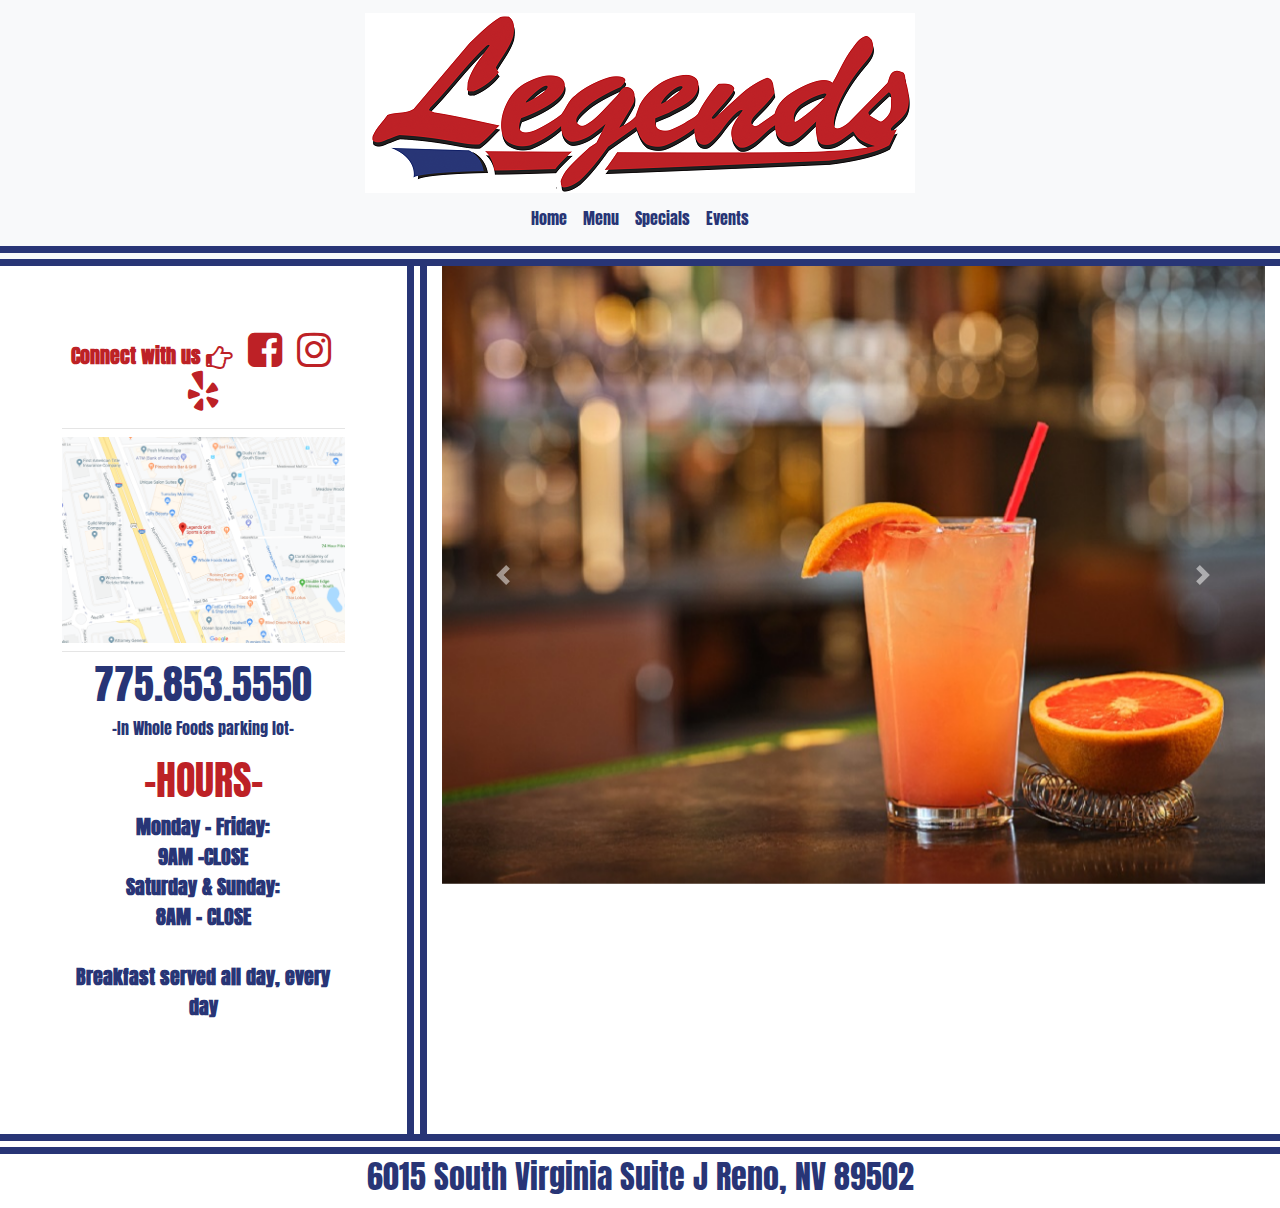
<file: index.html>
<!DOCTYPE html>
<html lang="en">

<head>
    <meta charset="UTF-8">
    <meta name="viewport" content="width=device-width, initial-scale=1.0, shrink-to-fit=no">
    <meta http-equiv="X-UA-Compatible" content="ie=edge">
    <title>Legends Bar & Grill</title>

    <link rel="stylesheet" href="https://maxcdn.bootstrapcdn.com/font-awesome/4.7.0/css/font-awesome.min.css">

    <link rel="stylesheet" href="https://stackpath.bootstrapcdn.com/bootstrap/4.3.1/css/bootstrap.min.css"
        integrity="sha384-ggOyR0iXCbMQv3Xipma34MD+dH/1fQ784/j6cY/iJTQUOhcWr7x9JvoRxT2MZw1T" crossorigin="anonymous">

    <link href="https://fonts.googleapis.com/css?family=Satisfy&display=swap" rel="stylesheet">
    <link href="https://fonts.googleapis.com/css?family=Anton&display=swap" rel="stylesheet">

    <link rel="stylesheet" type="text/css" href="style.css">
</head>

<body>

    <nav class="navbar navbar-expand bg-light flex-column">
        <a class="navbar-brand mx-auto" href="index.html"><img src="assets/logo.png" class="img-fluid"></a>
        <button class="navbar-toggler" type="button" data-toggle="collapse" data-target="#navbarNav"
            aria-controls="navbarNav" aria-expanded="false" aria-label="Toggle navigation">
            <span class="navbar-toggler-icon"></span>
        </button>
        <div class="collapse navbar-collapse" id="navbarNav">
            <ul class="navbar-nav">
                <li class="nav-item">
                    <a class="nav-link" href="index.html">Home</a>
                </li>
                <li class="nav-item">
                    <a class="nav-link" href="menu.html">Menu</a>
                </li>
                <li class="nav-item">
                    <a class="nav-link" href="specials.html">Specials</a>
                </li>
                <li class="nav-item">
                    <a class="nav-link" href="events.html">Events</a>
                </li>
            </ul>
        </div>
    </nav>

    <div class="container-fluid">
        <div id="homeRow" class="row">

            <div class="col-sm-4">
                <div class="jumbotron bg-white">
                    <div class="container">
                        <p id="socialMedia" class="lead redtext">
                            <h>Connect with us<span class="fa fa-hand-o-right fa-lg" aria-hidden="true"></span> </h>
                            <a class="redtext" href="https://www.facebook.com/legendsgrillreno/" target="_blank">
                                <span class="fa fa-facebook-square fa-2x"></span>
                            </a>
                            <a class="redtext" href="https://www.instagram.com/legendsgrill/" target="_blank">
                                <span class="fa fa-instagram fa-2x"></span>
                            </a>
                            <a class="redtext" href="https://www.yelp.com/biz/legends-grill-sports-and-spirits-reno-2"
                                target="_blank">
                                <span class="fa fa-yelp fa-2x"></span>
                            </a>
                        </p>
                        <hr class="my-2">
                        <img src="assets/map.png" class="img-fluid">
                        <hr class="my-2">
                        <h1 class="display-6 bluetext">
                            775.853.5550
                        </h1>
                        <p class="bluetext">
                            -In Whole Foods parking lot-
                        </p>
                        <h1 class="display-6 redtext">
                            -HOURS-<br>
                        </h1>
                        <p class="lead bluetext">
                            Monday - Friday:<br>
                            9AM -CLOSE<br>
                            Saturday & Sunday:<br>
                            8AM - CLOSE<br><br>
                            Breakfast served all day, every day<br>
                        </p>
                    </div>
                </div>
            </div>

            <div class="col-sm-8">
                <div id="carouselFade" class="carousel slide carousel-fade" data-ride="carousel">
                    <div class="carousel-inner">
                        <div class="carousel-item active">
                            <img src="assets/1.jpg" class="d-block w-100 img-fluid" alt="...">
                        </div>
                        <div class="carousel-item">
                            <img src="assets/2.jpg" class="d-block w-100 img-fluid" alt="...">
                        </div>
                        <div class="carousel-item">
                            <img src="assets/3.jpg" class="d-block w-100 img-fluid" alt="...">
                        </div>
                        <div class="carousel-item">
                            <img src="assets/4.jpg" class="d-block w-100 img-fluid" alt="...">
                        </div>
                        <div class="carousel-item">
                            <img src="assets/5.jpg" class="d-block w-100 img-fluid" alt="...">
                        </div>
                        <div class="carousel-item">
                            <img src="assets/6.jpg" class="d-block w-100 img-fluid" alt="...">
                        </div>
                        <div class="carousel-item">
                            <img src="assets/7.jpg" class="d-block w-100 img-fluid" alt="...">
                        </div>
                        <div class="carousel-item">
                            <img src="assets/8.jpg" class="d-block w-100 img-fluid" alt="...">
                        </div>
                        <div class="carousel-item">
                            <img src="assets/9.jpg" class="d-block w-100 img-fluid" alt="...">
                        </div>
                        <div class="carousel-item">
                            <img src="assets/10.jpg" class="d-block w-100 img-fluid" alt="...">
                        </div>
                        <div class="carousel-item">
                            <img src="assets/11.jpg" class="d-block w-100 img-fluid" alt="...">
                        </div>
                        <div class="carousel-item">
                            <img src="assets/12.jpg" class="d-block w-100 img-fluid" alt="...">
                        </div>
                        <div class="carousel-item">
                            <img src="assets/13.jpg" class="d-block w-100 img-fluid" alt="...">
                        </div>
                        <div class="carousel-item">
                            <img src="assets/14.jpg" class="d-block w-100 img-fluid" alt="...">
                        </div>
                        <div class="carousel-item">
                            <img src="assets/15.jpg" class="d-block w-100 img-fluid" alt="...">
                        </div>
                        <div class="carousel-item">
                            <img src="assets/16.jpg" class="d-block w-100 img-fluid" alt="...">
                        </div>
                        <div class="carousel-item">
                            <img src="assets/17.jpg" class="d-block w-100 img-fluid" alt="...">
                        </div>
                    </div>
                    <a class="carousel-control-prev" href="#carouselFade" role="button" data-slide="prev">
                        <span class="carousel-control-prev-icon" aria-hidden="true"></span>
                        <span class="sr-only">Previous</span>
                    </a>
                    <a class="carousel-control-next" href="#carouselFade" role="button" data-slide="next">
                        <span class="carousel-control-next-icon" aria-hidden="true"></span>
                        <span class="sr-only">Next</span>
                    </a>
                </div>
            </div>

        </div>
    </div>

    <footer class="footer mt-auto py-1">
        <div class="container">
            <h2>6015 South Virginia Suite J Reno, NV 89502</h2>
        </div>
    </footer>



    <script src="https://code.jquery.com/jquery-3.3.1.slim.min.js"
        integrity="sha384-q8i/X+965DzO0rT7abK41JStQIAqVgRVzpbzo5smXKp4YfRvH+8abtTE1Pi6jizo"
        crossorigin="anonymous"></script>
    <script src="https://cdnjs.cloudflare.com/ajax/libs/popper.js/1.14.7/umd/popper.min.js"
        integrity="sha384-UO2eT0CpHqdSJQ6hJty5KVphtPhzWj9WO1clHTMGa3JDZwrnQq4sF86dIHNDz0W1"
        crossorigin="anonymous"></script>
    <script src="https://stackpath.bootstrapcdn.com/bootstrap/4.3.1/js/bootstrap.min.js"
        integrity="sha384-JjSmVgyd0p3pXB1rRibZUAYoIIy6OrQ6VrjIEaFf/nJGzIxFDsf4x0xIM+B07jRM"
        crossorigin="anonymous"></script>

</body>

</html>
</file>
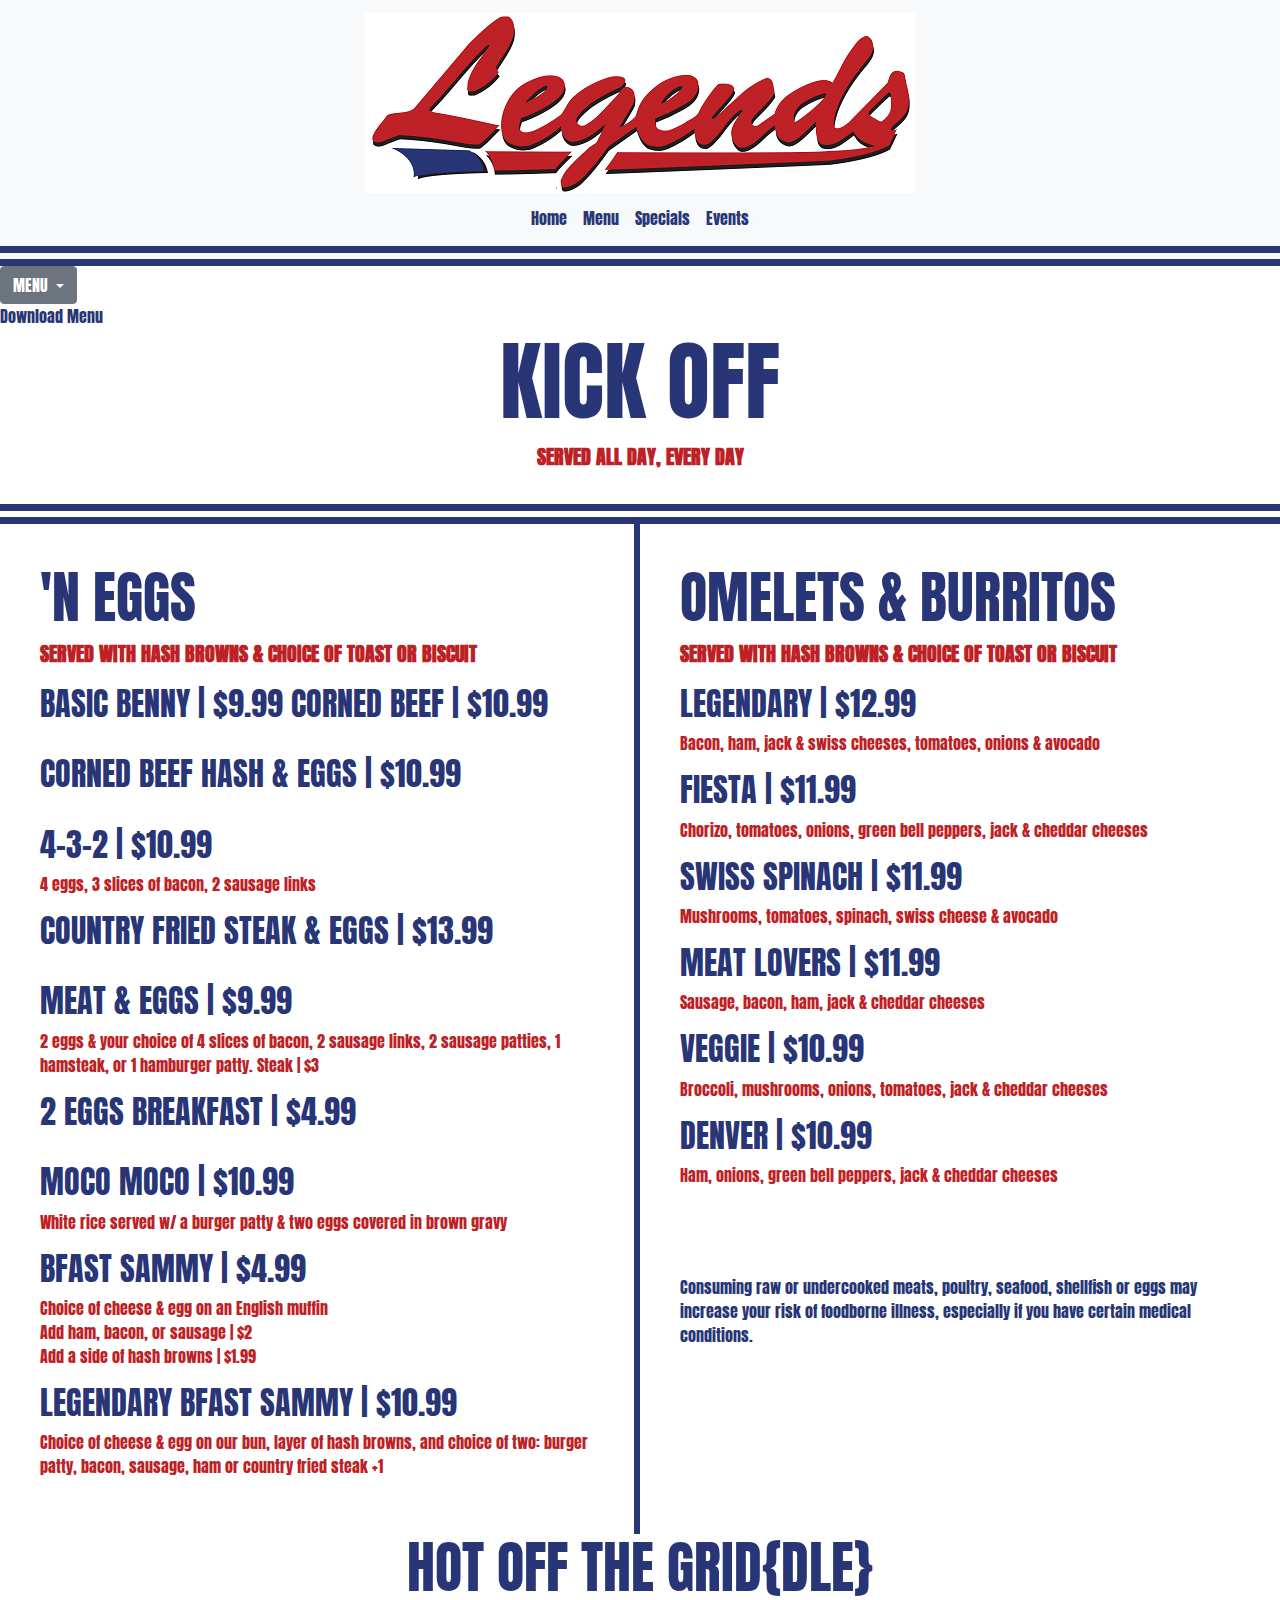
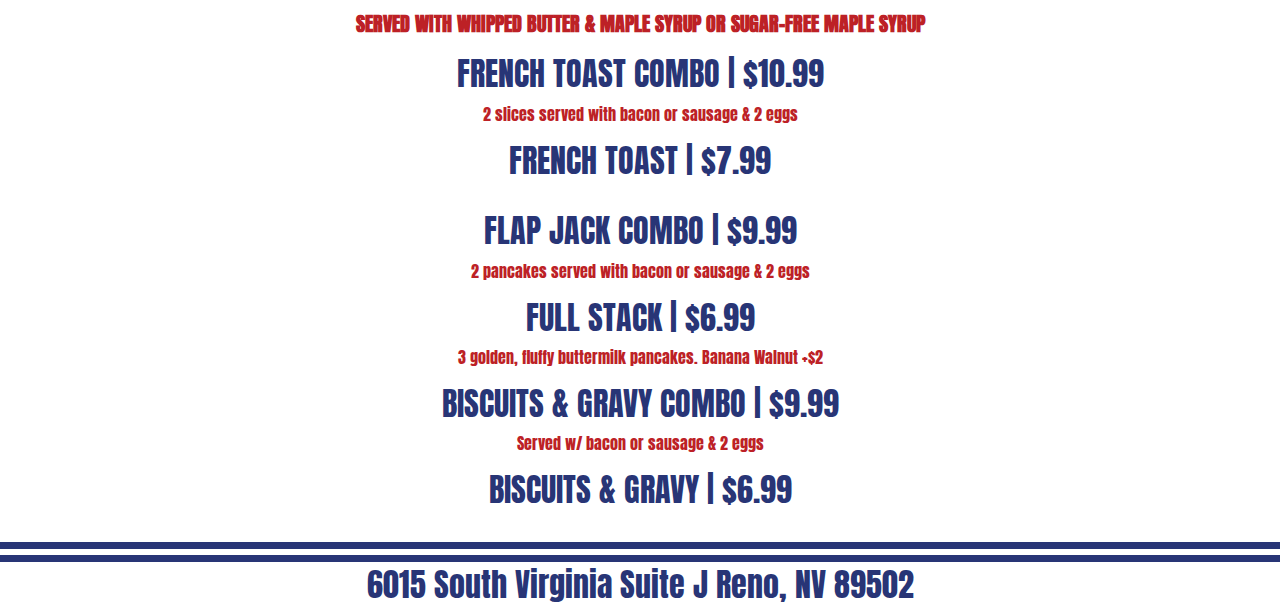
<file: breakfast.html>
<!DOCTYPE html>
<html lang="en">

<head>
    <meta charset="UTF-8">
    <meta name="viewport" content="width=device-width, initial-scale=1.0, shrink-to-fit=no">
    <meta http-equiv="X-UA-Compatible" content="ie=edge">
    <title>Legends Bar & Grill</title>

    <link rel="stylesheet" href="https://maxcdn.bootstrapcdn.com/font-awesome/4.7.0/css/font-awesome.min.css">

    <link rel="stylesheet" href="https://stackpath.bootstrapcdn.com/bootstrap/4.3.1/css/bootstrap.min.css"
        integrity="sha384-ggOyR0iXCbMQv3Xipma34MD+dH/1fQ784/j6cY/iJTQUOhcWr7x9JvoRxT2MZw1T" crossorigin="anonymous">

    <link href="https://fonts.googleapis.com/css?family=Satisfy&display=swap" rel="stylesheet">
    <link href="https://fonts.googleapis.com/css?family=Anton&display=swap" rel="stylesheet">

    <link rel="stylesheet" type="text/css" href="style.css">
</head>

<body>

    <nav class="navbar navbar-expand bg-light flex-column">
        <a class="navbar-brand mx-auto" href="index.html"><img src="assets/logo.png" class="img-fluid"></a>
        <button class="navbar-toggler" type="button" data-toggle="collapse" data-target="#navbarNav"
            aria-controls="navbarNav" aria-expanded="false" aria-label="Toggle navigation">
            <span class="navbar-toggler-icon"></span>
        </button>
        <div class="collapse navbar-collapse" id="navbarNav">
            <ul class="navbar-nav">
                <li class="nav-item">
                    <a class="nav-link" href="index.html">Home</a>
                </li>
                <li class="nav-item">
                    <a class="nav-link" href="menu.html">Menu</a>
                </li>
                <li class="nav-item">
                    <a class="nav-link" href="specials.html">Specials</a>
                </li>
                <li class="nav-item">
                    <a class="nav-link" href="events.html">Events</a>
                </li>
            </ul>
        </div>
    </nav>

    <div class="dropdown">
        <button class="btn btn-secondary dropdown-toggle" type="button" id="dropdownMenuButton" data-toggle="dropdown"
            aria-haspopup="true" aria-expanded="false">
            MENU
        </button>
        <div class="dropdown-menu" aria-labelledby="dropdownMenuButton">
            <a class="dropdown-item" href="menu.html">Happy Hour</a>
            <a class="dropdown-item" href="warmups.html">Warmups</a>
            <a class="dropdown-item" href="lunch1.html">Burgers and Chicken Sandwiches</a>
            <a class="dropdown-item" href="lunch2.html">Entrees, Salads, and Sandwiches</a>
            <a class="dropdown-item" href="dessert.html">Dessert</a>
        </div>
    </div>
    <a href="legendsmenu.zip" download="legendsmenu" target="_blank">Download Menu</a>

    <div class="container-fluid">
        <div id="menuRow" class="row">
            <div class="col-sm">
                <div id="menuJumbo" class="jumbotron bg-white">
                    <div class="container-fluid">
                        <h1 class="display-2 bluetext">KICK OFF</h1>
                        <p class="lead redtext">SERVED ALL DAY, EVERY DAY</p>
                    </div>
                </div>
            </div>
        </div>
        <div class="row">
            <div class="col-sm-6 menuColumn menuItems">

                <h1 class="display-4 bluetext">'N EGGS</h1>
                <p class="lead redtext">SERVED WITH HASH BROWNS & CHOICE OF TOAST OR BISCUIT</p>

                <h2 class="bluetext">BASIC BENNY | $9.99 CORNED BEEF | $10.99</h2>
                <br>

                <h2 class="bluetext">CORNED BEEF HASH & EGGS | $10.99</h2>
                <br>

                <h2 class="bluetext">4-3-2 | $10.99</h2>
                <p class="redtext">4 eggs, 3 slices of bacon, 2 sausage links</p>

                <h2 class="bluetext">COUNTRY FRIED STEAK & EGGS | $13.99</h2>
                <br>

                <h2 class="bluetext">MEAT & EGGS | $9.99</h2>
                <p class="redtext">2 eggs & your choice of 4 slices of bacon, 2 sausage links, 2 sausage patties, 1
                    hamsteak, or 1 hamburger patty. Steak | $3</p>

                <h2 class="bluetext">2 EGGS BREAKFAST | $4.99</h2>
                <br>

                <h2 class="bluetext">MOCO MOCO | $10.99</h2>
                <p class="redtext">White rice served w/ a burger patty & two eggs covered in brown gravy</p>

                <h2 class="bluetext">BFAST SAMMY | $4.99</h2>
                <p class="redtext">Choice of cheese & egg on an English muffin
                    <br>
                    Add ham, bacon, or sausage | $2
                    <br>
                    Add a side of hash browns | $1.99
                </p>

                <h2 class="bluetext">LEGENDARY BFAST SAMMY | $10.99</h2>
                <p class="redtext">Choice of cheese & egg on our bun, layer of hash browns, and choice of two: burger
                    patty, bacon, sausage, ham or country fried steak +1</p>


            </div>
            <div class="col-sm-6 menuItems">

                <h1 class="display-4 bluetext">OMELETS & BURRITOS</h1>
                <p class="lead redtext">SERVED WITH HASH BROWNS & CHOICE OF TOAST OR BISCUIT</p>

                <h2 class="bluetext">LEGENDARY | $12.99</h2>
                <p class="redtext">Bacon, ham, jack & swiss cheeses, tomatoes, onions & avocado</p>

                <h2 class="bluetext">FIESTA | $11.99</h2>
                <p class="redtext">Chorizo, tomatoes, onions, green bell peppers, jack & cheddar cheeses</p>

                <h2 class="bluetext">SWISS SPINACH | $11.99</h2>
                <p class="redtext">Mushrooms, tomatoes, spinach, swiss cheese & avocado</p>

                <h2 class="bluetext">MEAT LOVERS | $11.99</h2>
                <p class="redtext">Sausage, bacon, ham, jack & cheddar cheeses</p>

                <h2 class="bluetext">VEGGIE | $10.99</h2>
                <p class="redtext">Broccoli, mushrooms, onions, tomatoes, jack & cheddar cheeses</p>

                <h2 class="bluetext">DENVER | $10.99</h2>
                <p class="redtext">Ham, onions, green bell peppers, jack & cheddar cheeses</p>

                <br>
                <br>
                <br>
                <p class="bluetext">Consuming raw or undercooked meats, poultry, seafood, shellfish or eggs may increase
                    your risk of foodborne illness, especially if you have certain medical conditions.</p>
            </div>
        </div>

        <div class="row">
            <div class="col-sm text-center">

                <h1 class="display-4 bluetext">HOT OFF THE GRID{DLE}</h1>
                <p class="lead redtext">SERVED WITH WHIPPED BUTTER & MAPLE SYRUP OR SUGAR-FREE MAPLE SYRUP</p>

                <h2 class="bluetext">FRENCH TOAST COMBO | $10.99</h2>
                <p class="redtext">2 slices served with bacon or sausage & 2 eggs</p>

                <h2 class="bluetext">FRENCH TOAST | $7.99</h2>
                <br>

                <h2 class="bluetext">FLAP JACK COMBO | $9.99</h2>
                <p class="redtext">2 pancakes served with bacon or sausage & 2 eggs</p>

                <h2 class="bluetext">FULL STACK | $6.99</h2>
                <p class="redtext">3 golden, fluffy buttermilk pancakes. Banana Walnut +$2</p>

                <h2 class="bluetext">BISCUITS & GRAVY COMBO | $9.99</h2>
                <p class="redtext">Served w/ bacon or sausage & 2 eggs</p>

                <h2 class="bluetext">BISCUITS & GRAVY | $6.99</h2>
                <br>

            </div>
        </div>


    </div>




    <footer class="footer mt-auto py-1">
        <div class="container">
            <h2>6015 South Virginia Suite J Reno, NV 89502</h2>
        </div>
    </footer>



    <script src="https://code.jquery.com/jquery-3.3.1.slim.min.js"
        integrity="sha384-q8i/X+965DzO0rT7abK41JStQIAqVgRVzpbzo5smXKp4YfRvH+8abtTE1Pi6jizo"
        crossorigin="anonymous"></script>
    <script src="https://cdnjs.cloudflare.com/ajax/libs/popper.js/1.14.7/umd/popper.min.js"
        integrity="sha384-UO2eT0CpHqdSJQ6hJty5KVphtPhzWj9WO1clHTMGa3JDZwrnQq4sF86dIHNDz0W1"
        crossorigin="anonymous"></script>
    <script src="https://stackpath.bootstrapcdn.com/bootstrap/4.3.1/js/bootstrap.min.js"
        integrity="sha384-JjSmVgyd0p3pXB1rRibZUAYoIIy6OrQ6VrjIEaFf/nJGzIxFDsf4x0xIM+B07jRM"
        crossorigin="anonymous"></script>

</body>

</html>
</file>
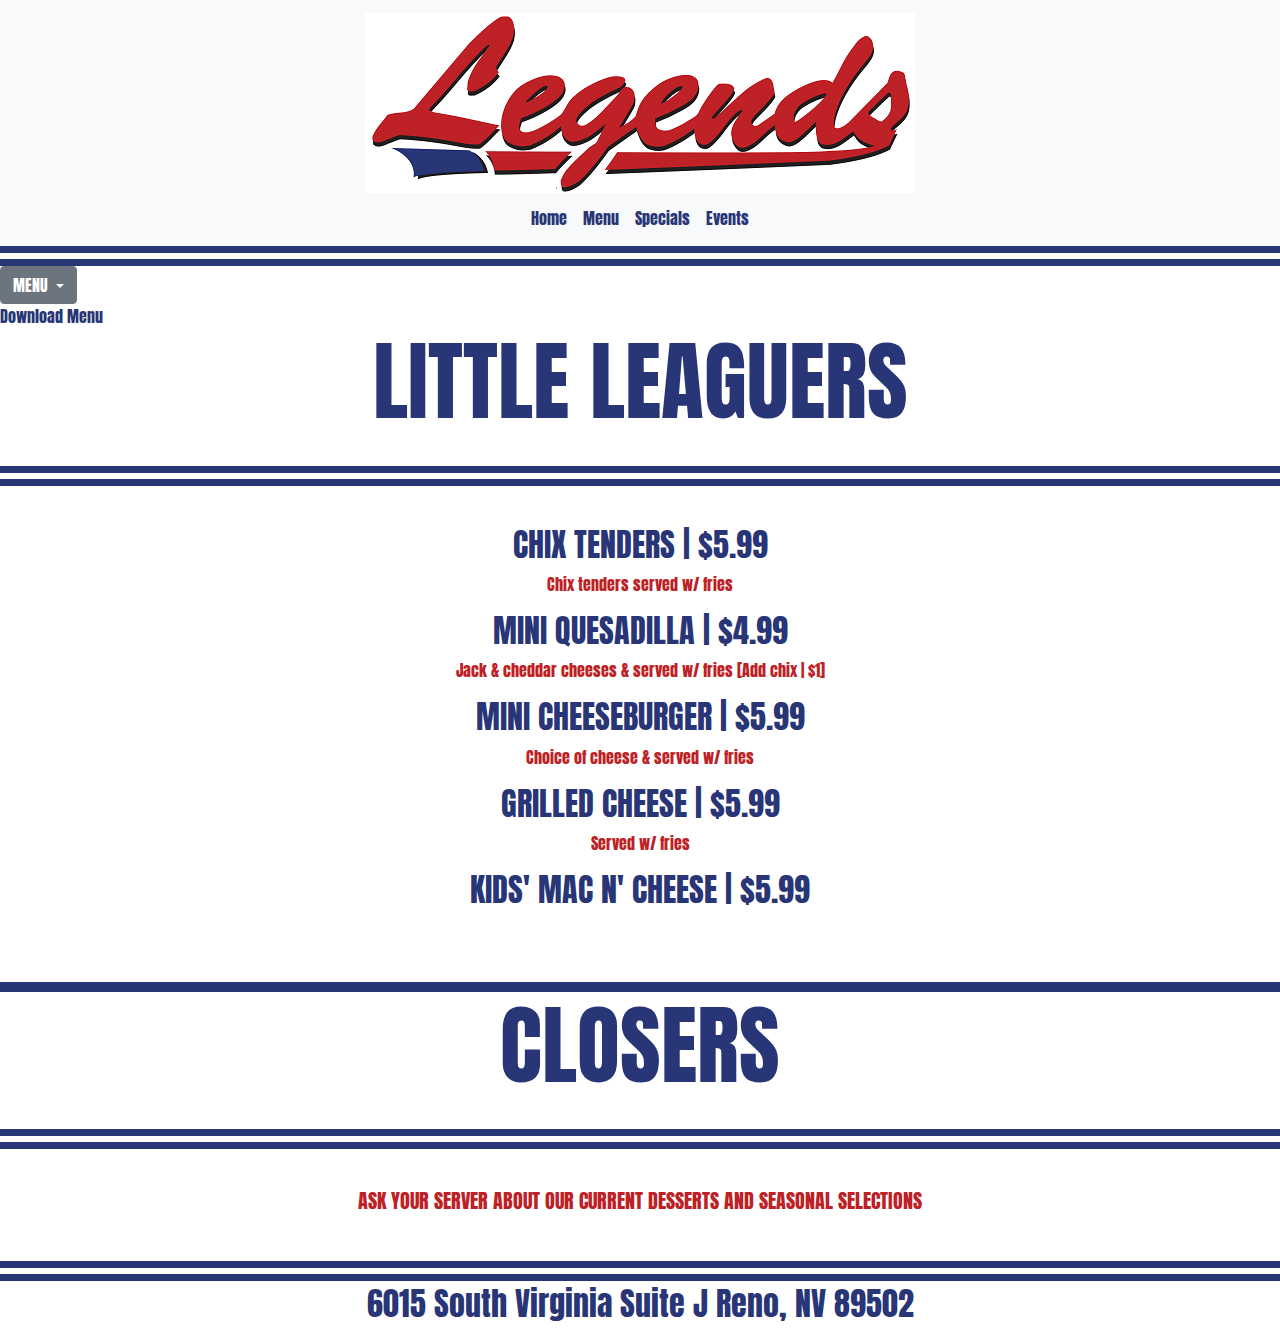
<file: dessert.html>
<!DOCTYPE html>
<html lang="en">

<head>
    <meta charset="UTF-8">
    <meta name="viewport" content="width=device-width, initial-scale=1.0, shrink-to-fit=no">
    <meta http-equiv="X-UA-Compatible" content="ie=edge">
    <title>Legends Bar & Grill</title>

    <link rel="stylesheet" href="https://maxcdn.bootstrapcdn.com/font-awesome/4.7.0/css/font-awesome.min.css">

    <link rel="stylesheet" href="https://stackpath.bootstrapcdn.com/bootstrap/4.3.1/css/bootstrap.min.css"
        integrity="sha384-ggOyR0iXCbMQv3Xipma34MD+dH/1fQ784/j6cY/iJTQUOhcWr7x9JvoRxT2MZw1T" crossorigin="anonymous">

    <link href="https://fonts.googleapis.com/css?family=Satisfy&display=swap" rel="stylesheet">
    <link href="https://fonts.googleapis.com/css?family=Anton&display=swap" rel="stylesheet">

    <link rel="stylesheet" type="text/css" href="style.css">
</head>

<body>

    <nav class="navbar navbar-expand bg-light flex-column">
        <a class="navbar-brand mx-auto" href="index.html"><img src="assets/logo.png" class="img-fluid"></a>
        <button class="navbar-toggler" type="button" data-toggle="collapse" data-target="#navbarNav"
            aria-controls="navbarNav" aria-expanded="false" aria-label="Toggle navigation">
            <span class="navbar-toggler-icon"></span>
        </button>
        <div class="collapse navbar-collapse" id="navbarNav">
            <ul class="navbar-nav">
                <li class="nav-item">
                    <a class="nav-link" href="index.html">Home</a>
                </li>
                <li class="nav-item">
                    <a class="nav-link" href="menu.html">Menu</a>
                </li>
                <li class="nav-item">
                    <a class="nav-link" href="specials.html">Specials</a>
                </li>
                <li class="nav-item">
                    <a class="nav-link" href="events.html">Events</a>
                </li>
            </ul>
        </div>
    </nav>

    <div class="dropdown">
        <button class="btn btn-secondary dropdown-toggle" type="button" id="dropdownMenuButton" data-toggle="dropdown"
            aria-haspopup="true" aria-expanded="false">
            MENU
        </button>
        <div class="dropdown-menu" aria-labelledby="dropdownMenuButton">
            <a class="dropdown-item" href="menu.html">Happy Hour</a>
            <a class="dropdown-item" href="warmups.html">Warmups</a>
            <a class="dropdown-item" href="breakfast.html">Breakfast</a>
            <a class="dropdown-item" href="lunch1.html">Burgers and Chicken Sandwiches</a>
            <a class="dropdown-item" href="lunch2.html">Entrees, Salads, and Sandwiches</a>
        </div>
    </div>
    <a href="legendsmenu.zip" download="legendsmenu" target="_blank">Download Menu</a>

    <div class="container-fluid">
        <div id="menuRow" class="row">
            <div class="col-sm">
                <div id="menuJumbo" class="jumbotron bg-white">
                    <div class="container-fluid">
                        <h1 class="display-2 bluetext">LITTLE LEAGUERS</h1>

                    </div>
                </div>
            </div>
        </div>
        <div class="row">
            <div class="col-sm text-center menuItems">
                <h2 class="bluetext">CHIX TENDERS | $5.99</h2>
                <p class="redtext">Chix tenders served w/ fries</p>

                <h2 class="bluetext">MINI QUESADILLA | $4.99</h2>
                <p class="redtext">Jack & cheddar cheeses & served w/ fries [Add chix | $1]</p>

                <h2 class="bluetext">MINI CHEESEBURGER | $5.99</h2>
                <p class="redtext">Choice of cheese & served w/ fries</p>

                <h2 class="bluetext">GRILLED CHEESE | $5.99</h2>
                <p class="redtext">Served w/ fries</p>

                <h2 class="bluetext">KIDS' MAC N' CHEESE | $5.99</h2>
                <br>
            </div>
        </div>
        <div id="multiMenuRow" class="row">
            <div class="col-sm">
                <div id="menuJumbo" class="jumbotron bg-white">
                    <div class="container-fluid">

                        <h1 class="display-2 bluetext">CLOSERS</h1>

                    </div>
                </div>
            </div>
        </div>

        <div class="col-sm text-center">

            <h5 class="redtext menuItems">ASK YOUR SERVER ABOUT OUR CURRENT DESSERTS AND SEASONAL SELECTIONS</h2>

        </div>

    </div>




    <footer class="footer mt-auto py-1">
        <div class="container">
            <h2>6015 South Virginia Suite J Reno, NV 89502</h2>
        </div>
    </footer>



    <script src="https://code.jquery.com/jquery-3.3.1.slim.min.js"
        integrity="sha384-q8i/X+965DzO0rT7abK41JStQIAqVgRVzpbzo5smXKp4YfRvH+8abtTE1Pi6jizo"
        crossorigin="anonymous"></script>
    <script src="https://cdnjs.cloudflare.com/ajax/libs/popper.js/1.14.7/umd/popper.min.js"
        integrity="sha384-UO2eT0CpHqdSJQ6hJty5KVphtPhzWj9WO1clHTMGa3JDZwrnQq4sF86dIHNDz0W1"
        crossorigin="anonymous"></script>
    <script src="https://stackpath.bootstrapcdn.com/bootstrap/4.3.1/js/bootstrap.min.js"
        integrity="sha384-JjSmVgyd0p3pXB1rRibZUAYoIIy6OrQ6VrjIEaFf/nJGzIxFDsf4x0xIM+B07jRM"
        crossorigin="anonymous"></script>

</body>

</html>
</file>
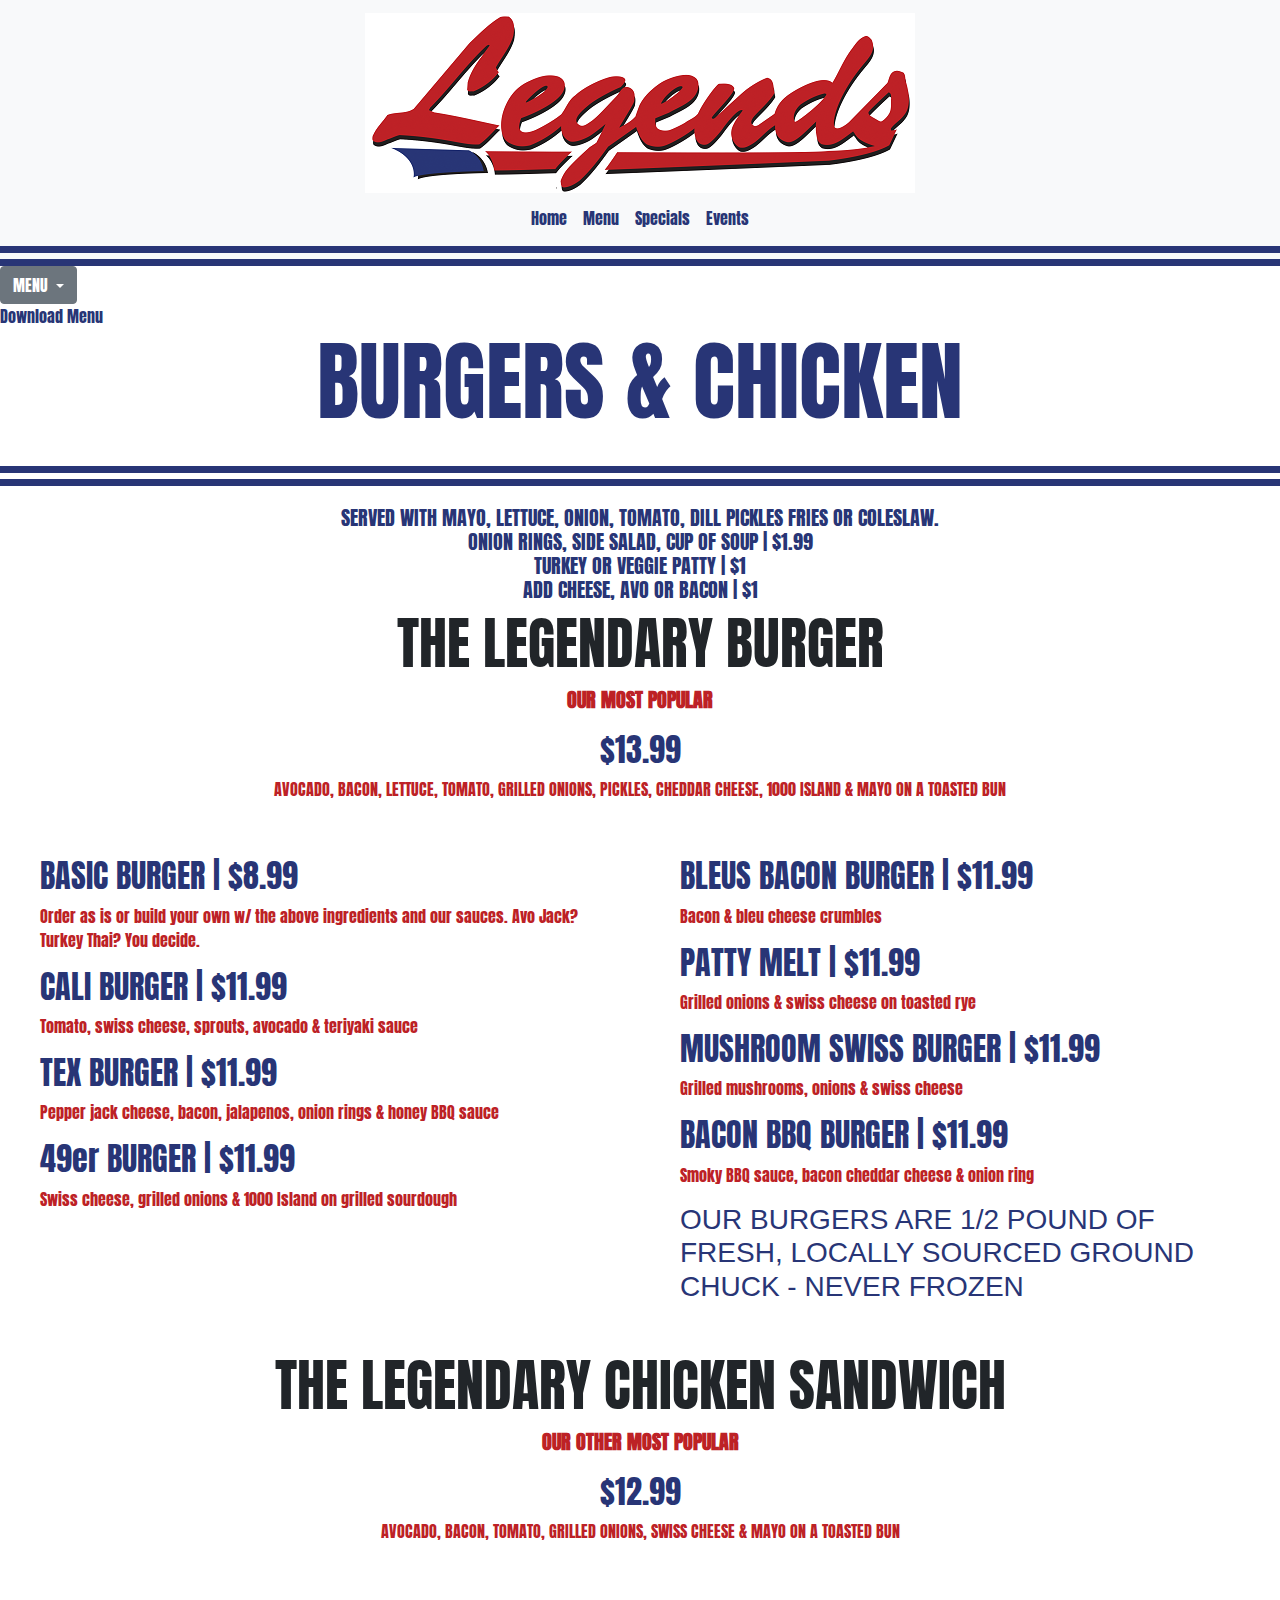
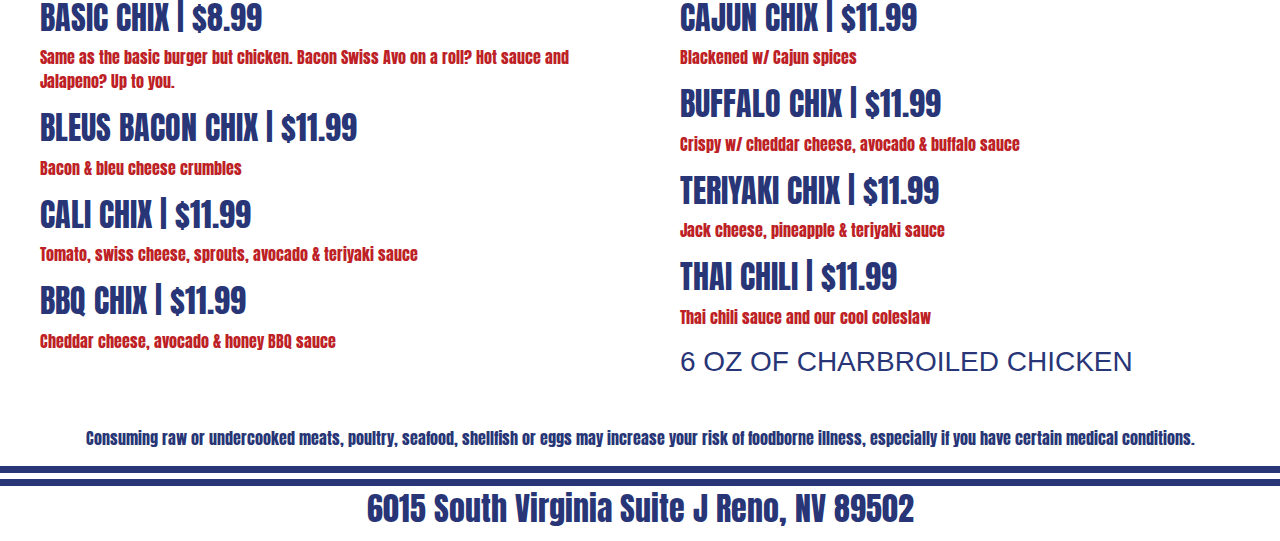
<file: lunch1.html>
<!DOCTYPE html>
<html lang="en">

<head>
    <meta charset="UTF-8">
    <meta name="viewport" content="width=device-width, initial-scale=1.0, shrink-to-fit=no">
    <meta http-equiv="X-UA-Compatible" content="ie=edge">
    <title>Legends Bar & Grill</title>

    <link rel="stylesheet" href="https://maxcdn.bootstrapcdn.com/font-awesome/4.7.0/css/font-awesome.min.css">

    <link rel="stylesheet" href="https://stackpath.bootstrapcdn.com/bootstrap/4.3.1/css/bootstrap.min.css"
        integrity="sha384-ggOyR0iXCbMQv3Xipma34MD+dH/1fQ784/j6cY/iJTQUOhcWr7x9JvoRxT2MZw1T" crossorigin="anonymous">

    <link href="https://fonts.googleapis.com/css?family=Satisfy&display=swap" rel="stylesheet">
    <link href="https://fonts.googleapis.com/css?family=Anton&display=swap" rel="stylesheet">

    <link rel="stylesheet" type="text/css" href="style.css">
</head>

<body>

    <nav class="navbar navbar-expand bg-light flex-column">
        <a class="navbar-brand mx-auto" href="index.html"><img src="assets/logo.png" class="img-fluid"></a>
        <button class="navbar-toggler" type="button" data-toggle="collapse" data-target="#navbarNav"
            aria-controls="navbarNav" aria-expanded="false" aria-label="Toggle navigation">
            <span class="navbar-toggler-icon"></span>
        </button>
        <div class="collapse navbar-collapse" id="navbarNav">
            <ul class="navbar-nav">
                <li class="nav-item">
                    <a class="nav-link" href="index.html">Home</a>
                </li>
                <li class="nav-item">
                    <a class="nav-link" href="menu.html">Menu</a>
                </li>
                <li class="nav-item">
                    <a class="nav-link" href="specials.html">Specials</a>
                </li>
                <li class="nav-item">
                    <a class="nav-link" href="events.html">Events</a>
                </li>
            </ul>
        </div>
    </nav>

    <div class="dropdown">
        <button class="btn btn-secondary dropdown-toggle" type="button" id="dropdownMenuButton" data-toggle="dropdown"
            aria-haspopup="true" aria-expanded="false">
            MENU
        </button>
        <div class="dropdown-menu" aria-labelledby="dropdownMenuButton">
            <a class="dropdown-item" href="menu.html">Happy Hour</a>
            <a class="dropdown-item" href="warmups.html">Warmups</a>
            <a class="dropdown-item" href="breakfast.html">Breakfast</a>
            <a class="dropdown-item" href="lunch2.html">Entrees, Salads, and Sandwiches</a>
            <a class="dropdown-item" href="dessert.html">Dessert</a>
        </div>
    </div>
    <a href="legendsmenu.zip" download="legendsmenu" target="_blank">Download Menu</a>

    <div class="container-fluid">
        <div id="menuRow" class="row">
            <div class="col-sm">
                <div id="menuJumbo" class="jumbotron bg-white">
                    <div class="container-fluid">

                        <h1 class="display-2 bluetext">BURGERS & CHICKEN</h1>

                    </div>
                </div>
            </div>
        </div>
        <div class="row">
            <div class="col-sm text-center">

                <h5 class="bluetext otherMenuItem">SERVED WITH MAYO, LETTUCE, ONION, TOMATO, DILL PICKLES FRIES OR
                    COLESLAW.
                    <br>
                    ONION RINGS, SIDE SALAD, CUP OF SOUP | $1.99
                    <br>
                    TURKEY OR VEGGIE PATTY | $1
                    <br>
                    ADD CHEESE, AVO OR BACON | $1
                </h5>

                <h1 class="display-4">THE LEGENDARY BURGER</h1>
                <p class="lead redtext">OUR MOST POPULAR</p>
                <h2 class="bluetext">$13.99</h2>

                <p class="redtext">AVOCADO, BACON, LETTUCE, TOMATO, GRILLED ONIONS, PICKLES, CHEDDAR CHEESE,
                    1000 ISLAND & MAYO ON A TOASTED BUN</p>

            </div>
        </div>
        <div class="row">
            <div class="col-sm-6 menuItems">

                <h2 class="bluetext">BASIC BURGER | $8.99</h2>
                <p class="redtext">Order as is or build your own w/ the above ingredients and our sauces. Avo Jack?
                    Turkey Thai? You decide.</p>

                <h2 class="bluetext">CALI BURGER | $11.99</h2>
                <p class="redtext">Tomato, swiss cheese, sprouts, avocado & teriyaki sauce</p>

                <h2 class="bluetext">TEX BURGER | $11.99</h2>
                <p class="redtext">Pepper jack cheese, bacon, jalapenos, onion rings & honey BBQ sauce</p>

                <h2 class="bluetext">49er BURGER | $11.99</h2>
                <p class="redtext">Swiss cheese, grilled onions & 1000 Island on grilled sourdough</p>


            </div>
            <div class="col-sm-6 menuItems">

                <h2 class="bluetext">BLEUS BACON BURGER | $11.99</h2>
                <p class="redtext">Bacon & bleu cheese crumbles</p>

                <h2 class="bluetext">PATTY MELT | $11.99</h2>
                <p class="redtext">Grilled onions & swiss cheese on toasted rye</p>

                <h2 class="bluetext">MUSHROOM SWISS BURGER | $11.99</h2>
                <p class="redtext">Grilled mushrooms, onions & swiss cheese</p>

                <h2 class="bluetext">BACON BBQ BURGER | $11.99</h2>
                <p class="redtext">Smoky BBQ sauce, bacon cheddar cheese & onion ring</p>

                <h3 id="freshDisc" class="bluetext">OUR BURGERS ARE 1/2 POUND OF FRESH, LOCALLY SOURCED GROUND CHUCK -
                    NEVER FROZEN</h3>

            </div>
        </div>

        <div class="row">
            <div class="col-sm text-center">

                <h1 class="display-4">THE LEGENDARY CHICKEN SANDWICH</h1>
                <p class="lead redtext">OUR OTHER MOST POPULAR</p>
                <h2 class="bluetext">$12.99</h2>

                <p class="redtext">AVOCADO, BACON, TOMATO, GRILLED ONIONS, SWISS CHEESE & MAYO ON A TOASTED BUN</p>

            </div>
        </div>

        <div class="row">
            <div class="col-sm-6 menuItems">

                <h2 class="bluetext">BASIC CHIX | $8.99</h2>
                <p class="redtext">Same as the basic burger but chicken. Bacon Swiss Avo on a roll? Hot sauce and
                    Jalapeno? Up to you.</p>

                <h2 class="bluetext">BLEUS BACON CHIX | $11.99</h2>
                <p class="redtext">Bacon & bleu cheese crumbles</p>

                <h2 class="bluetext">CALI CHIX | $11.99</h2>
                <p class="redtext">Tomato, swiss cheese, sprouts, avocado & teriyaki sauce</p>

                <h2 class="bluetext">BBQ CHIX | $11.99</h2>
                <p class="redtext">Cheddar cheese, avocado & honey BBQ sauce</p>


            </div>
            <div class="col-sm-6 menuItems">

                <h2 class="bluetext">CAJUN CHIX | $11.99</h2>
                <p class="redtext">Blackened w/ Cajun spices</p>

                <h2 class="bluetext">BUFFALO CHIX | $11.99</h2>
                <p class="redtext">Crispy w/ cheddar cheese, avocado & buffalo sauce</p>

                <h2 class="bluetext">TERIYAKI CHIX | $11.99</h2>
                <p class="redtext">Jack cheese, pineapple & teriyaki sauce</p>

                <h2 class="bluetext">THAI CHILI | $11.99</h2>
                <p class="redtext">Thai chili sauce and our cool coleslaw</p>

                <h3 id="freshDisc" class="bluetext">6 OZ OF CHARBROILED CHICKEN</h3>


            </div>
        </div>

        <div class="row">
            <div class="col-sm text-center">

                <p class="bluetext">Consuming raw or undercooked meats, poultry, seafood, shellfish or eggs may increase
                    your risk of foodborne illness, especially if you have certain medical conditions.</p>

            </div>
        </div>


    </div>





    <footer class="footer mt-auto py-1">
        <div class="container">
            <h2>6015 South Virginia Suite J Reno, NV 89502</h2>
        </div>
    </footer>



    <script src="https://code.jquery.com/jquery-3.3.1.slim.min.js"
        integrity="sha384-q8i/X+965DzO0rT7abK41JStQIAqVgRVzpbzo5smXKp4YfRvH+8abtTE1Pi6jizo"
        crossorigin="anonymous"></script>
    <script src="https://cdnjs.cloudflare.com/ajax/libs/popper.js/1.14.7/umd/popper.min.js"
        integrity="sha384-UO2eT0CpHqdSJQ6hJty5KVphtPhzWj9WO1clHTMGa3JDZwrnQq4sF86dIHNDz0W1"
        crossorigin="anonymous"></script>
    <script src="https://stackpath.bootstrapcdn.com/bootstrap/4.3.1/js/bootstrap.min.js"
        integrity="sha384-JjSmVgyd0p3pXB1rRibZUAYoIIy6OrQ6VrjIEaFf/nJGzIxFDsf4x0xIM+B07jRM"
        crossorigin="anonymous"></script>

</body>

</html>
</file>
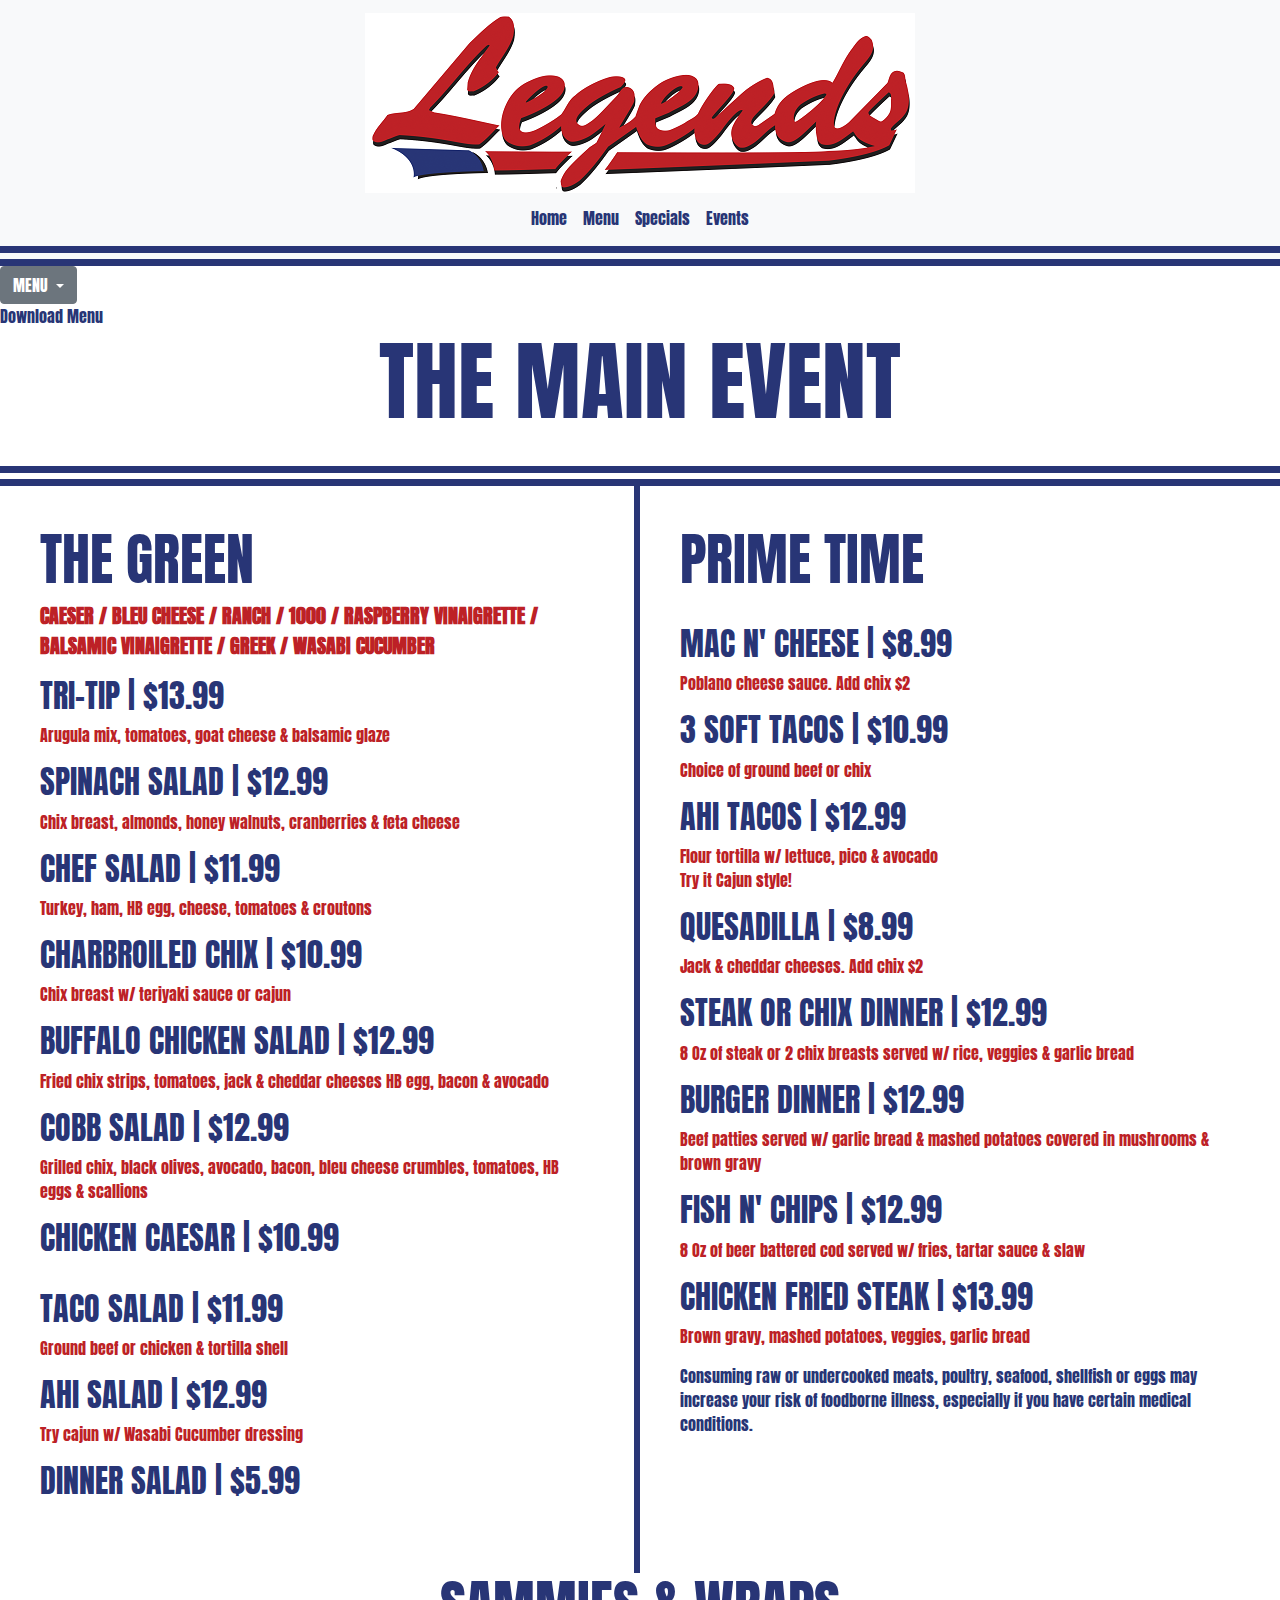
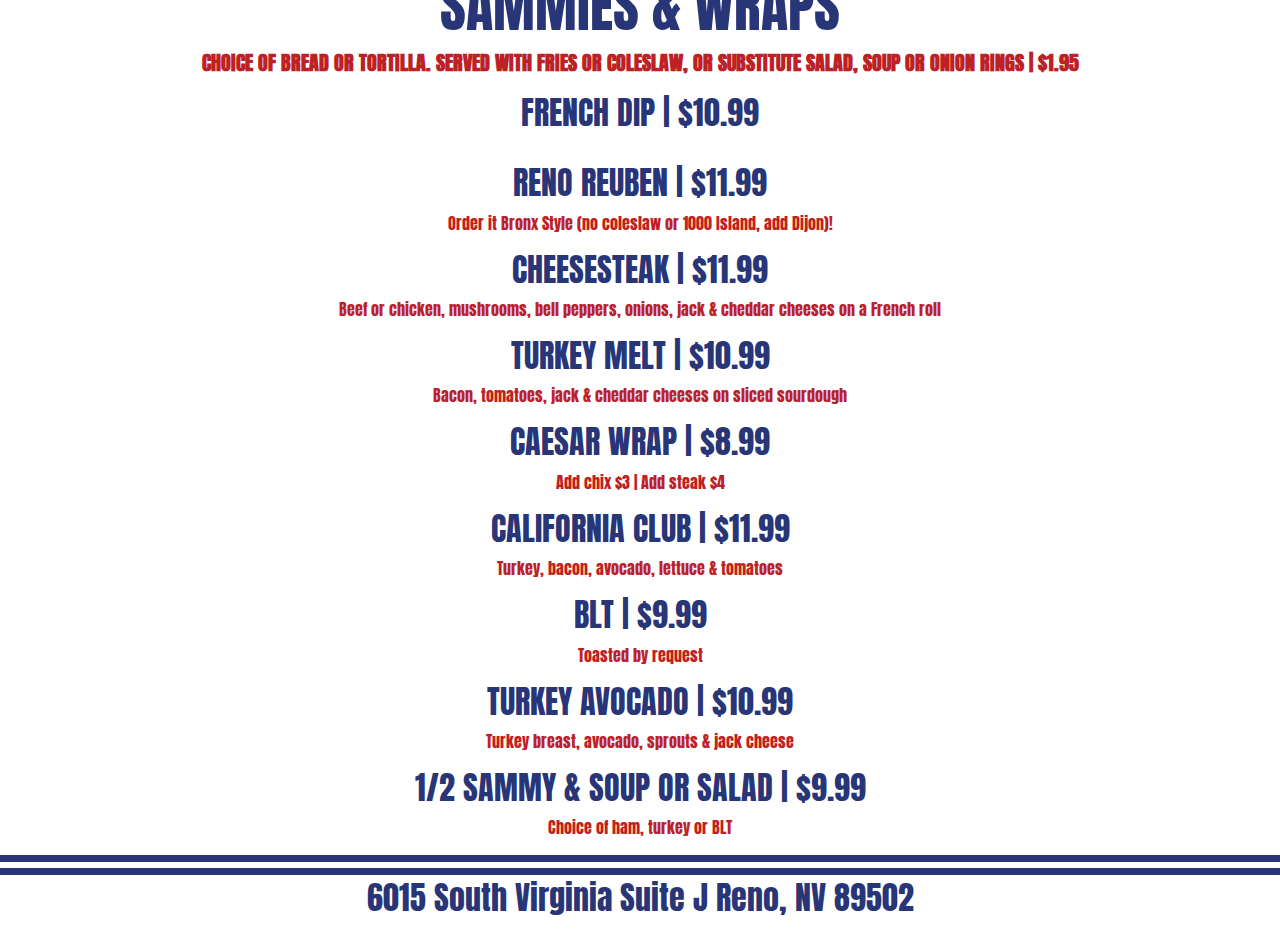
<file: lunch2.html>
<!DOCTYPE html>
<html lang="en">

<head>
    <meta charset="UTF-8">
    <meta name="viewport" content="width=device-width, initial-scale=1.0, shrink-to-fit=no">
    <meta http-equiv="X-UA-Compatible" content="ie=edge">
    <title>Legends Bar & Grill</title>

    <link rel="stylesheet" href="https://maxcdn.bootstrapcdn.com/font-awesome/4.7.0/css/font-awesome.min.css">

    <link rel="stylesheet" href="https://stackpath.bootstrapcdn.com/bootstrap/4.3.1/css/bootstrap.min.css"
        integrity="sha384-ggOyR0iXCbMQv3Xipma34MD+dH/1fQ784/j6cY/iJTQUOhcWr7x9JvoRxT2MZw1T" crossorigin="anonymous">

    <link href="https://fonts.googleapis.com/css?family=Satisfy&display=swap" rel="stylesheet">
    <link href="https://fonts.googleapis.com/css?family=Anton&display=swap" rel="stylesheet">

    <link rel="stylesheet" type="text/css" href="style.css">
</head>

<body>

    <nav class="navbar navbar-expand bg-light flex-column">
        <a class="navbar-brand mx-auto" href="index.html"><img src="assets/logo.png" class="img-fluid"></a>
        <button class="navbar-toggler" type="button" data-toggle="collapse" data-target="#navbarNav"
            aria-controls="navbarNav" aria-expanded="false" aria-label="Toggle navigation">
            <span class="navbar-toggler-icon"></span>
        </button>
        <div class="collapse navbar-collapse" id="navbarNav">
            <ul class="navbar-nav">
                <li class="nav-item">
                    <a class="nav-link" href="index.html">Home</a>
                </li>
                <li class="nav-item">
                    <a class="nav-link" href="menu.html">Menu</a>
                </li>
                <li class="nav-item">
                    <a class="nav-link" href="specials.html">Specials</a>
                </li>
                <li class="nav-item">
                    <a class="nav-link" href="events.html">Events</a>
                </li>
            </ul>
        </div>
    </nav>

    <div class="dropdown">
        <button class="btn btn-secondary dropdown-toggle" type="button" id="dropdownMenuButton" data-toggle="dropdown"
            aria-haspopup="true" aria-expanded="false">
            MENU
        </button>
        <div class="dropdown-menu" aria-labelledby="dropdownMenuButton">
            <a class="dropdown-item" href="menu.html">Happy Hour</a>
            <a class="dropdown-item" href="warmups.html">Warmups</a>
            <a class="dropdown-item" href="breakfast.html">Breakfast</a>
            <a class="dropdown-item" href="lunch1.html">Burgers and Chicken Sandwiches</a>
            <a class="dropdown-item" href="dessert.html">Dessert</a>
        </div>
    </div>
    <a href="legendsmenu.zip" download="legendsmenu" target="_blank">Download Menu</a>


    <div class="container-fluid">
        <div id="menuRow" class="row">
            <div class="col-sm">
                <div id="menuJumbo" class="jumbotron bg-white">
                    <div class="container-fluid">

                        <h1 class="display-2 bluetext">THE MAIN EVENT</h1>

                    </div>
                </div>
            </div>
        </div>
        <div class="row">
            <div class="col-sm-6 menuColumn menuItems">

                <h1 class="display-4 bluetext">THE GREEN</h1>
                <p class="lead redtext">CAESER / BLEU CHEESE / RANCH / 1000 / RASPBERRY VINAIGRETTE / BALSAMIC
                    VINAIGRETTE / GREEK / WASABI CUCUMBER</p>

                <h2 class="bluetext">TRI-TIP | $13.99</h2>
                <p class="redtext">Arugula mix, tomatoes, goat cheese & balsamic glaze</p>

                <h2 class="bluetext">SPINACH SALAD | $12.99</h2>
                <p class="redtext">Chix breast, almonds, honey walnuts, cranberries & feta cheese</p>

                <h2 class="bluetext">CHEF SALAD | $11.99</h2>
                <p class="redtext">Turkey, ham, HB egg, cheese, tomatoes & croutons</p>

                <h2 class="bluetext">CHARBROILED CHIX | $10.99</h2>
                <p class="redtext">Chix breast w/ teriyaki sauce or cajun</p>

                <h2 class="bluetext">BUFFALO CHICKEN SALAD | $12.99</h2>
                <p class="redtext">Fried chix strips, tomatoes, jack & cheddar cheeses HB egg, bacon & avocado</p>

                <h2 class="bluetext">COBB SALAD | $12.99</h2>
                <p class="redtext">Grilled chix, black olives, avocado, bacon, bleu cheese crumbles, tomatoes, HB eggs &
                    scallions</p>

                <h2 class="bluetext">CHICKEN CAESAR | $10.99</h2>
                <br>

                <h2 class="bluetext">TACO SALAD | $11.99</h2>
                <p class="redtext">Ground beef or chicken & tortilla shell</p>

                <h2 class="bluetext">AHI SALAD | $12.99</h2>
                <p class="redtext">Try cajun w/ Wasabi Cucumber dressing</p>

                <h2 class="bluetext">DINNER SALAD | $5.99</h2>
                <br>


            </div>
            <div class="col-sm-6 menuItems">

                <h1 class="display-4 bluetext">PRIME TIME</h1>
                <br>

                <h2 class="bluetext">MAC N' CHEESE | $8.99</h2>
                <p class="redtext">Poblano cheese sauce. Add chix $2</p>

                <h2 class="bluetext">3 SOFT TACOS | $10.99</h2>
                <p class="redtext">Choice of ground beef or chix</p>

                <h2 class="bluetext">AHI TACOS | $12.99</h2>
                <p class="redtext">Flour tortilla w/ lettuce, pico & avocado

                    <br>
                    Try it Cajun style!
                </p>

                <h2 class="bluetext">QUESADILLA | $8.99</h2>
                <p class="redtext">Jack & cheddar cheeses. Add chix $2</p>

                <h2 class="bluetext">STEAK OR CHIX DINNER | $12.99</h2>
                <p class="redtext">8 Oz of steak or 2 chix breasts served w/ rice, veggies & garlic bread</p>

                <h2 class="bluetext">BURGER DINNER | $12.99</h2>
                <p class="redtext">Beef patties served w/ garlic bread & mashed potatoes covered in mushrooms & brown
                    gravy</p>

                <h2 class="bluetext">FISH N' CHIPS | $12.99</h2>
                <p class="redtext">8 Oz of beer battered cod served w/ fries, tartar sauce & slaw</p>

                <h2 class="bluetext">CHICKEN FRIED STEAK | $13.99</h2>
                <p class="redtext">Brown gravy, mashed potatoes, veggies, garlic bread</p>

                <p class="bluetext">Consuming raw or undercooked meats, poultry, seafood, shellfish or eggs may increase
                    your risk of foodborne illness, especially if you have certain medical conditions.</p>


            </div>
        </div>

        <div class="row">
            <div class="col-sm text-center">

                <h1 class="display-4 bluetext">SAMMIES & WRAPS</h1>
                <p class="lead redtext">CHOICE OF BREAD OR TORTILLA. SERVED WITH FRIES OR COLESLAW, OR SUBSTITUTE SALAD, SOUP OR ONION RINGS | $1.95</p>

                <h2 class="bluetext">FRENCH DIP | $10.99</h2>
                <br>

                <h2 class="bluetext">RENO REUBEN | $11.99</h2>
                <p class="redtext">Order it Bronx Style (no coleslaw or 1000 Island, add Dijon)!</p>

                <h2 class="bluetext">CHEESESTEAK | $11.99</h2>
                <p class="redtext">Beef or chicken, mushrooms, bell peppers, onions, jack & cheddar cheeses on a French roll</p>

                <h2 class="bluetext">TURKEY MELT | $10.99</h2>
                <p class="redtext">Bacon, tomatoes, jack & cheddar cheeses on sliced sourdough</p>

                <h2 class="bluetext">CAESAR WRAP | $8.99</h2>
                <p class="redtext">Add chix $3 | Add steak $4</p>

                <h2 class="bluetext">CALIFORNIA CLUB | $11.99</h2>
                <p class="redtext">Turkey, bacon, avocado, lettuce & tomatoes</p>

                <h2 class="bluetext">BLT | $9.99</h2>
                <p class="redtext">Toasted by request</p>

                <h2 class="bluetext">TURKEY AVOCADO | $10.99</h2>
                <p class="redtext">Turkey breast, avocado, sprouts & jack cheese</p>

                <h2 class="bluetext">1/2 SAMMY & SOUP OR SALAD | $9.99</h2>
                <p class="redtext">Choice of ham, turkey or BLT</p>

            </div>
        </div>


    </div>



    <footer class="footer mt-auto py-1">
        <div class="container">
            <h2>6015 South Virginia Suite J Reno, NV 89502</h2>
        </div>
    </footer>



    <script src="https://code.jquery.com/jquery-3.3.1.slim.min.js"
        integrity="sha384-q8i/X+965DzO0rT7abK41JStQIAqVgRVzpbzo5smXKp4YfRvH+8abtTE1Pi6jizo"
        crossorigin="anonymous"></script>
    <script src="https://cdnjs.cloudflare.com/ajax/libs/popper.js/1.14.7/umd/popper.min.js"
        integrity="sha384-UO2eT0CpHqdSJQ6hJty5KVphtPhzWj9WO1clHTMGa3JDZwrnQq4sF86dIHNDz0W1"
        crossorigin="anonymous"></script>
    <script src="https://stackpath.bootstrapcdn.com/bootstrap/4.3.1/js/bootstrap.min.js"
        integrity="sha384-JjSmVgyd0p3pXB1rRibZUAYoIIy6OrQ6VrjIEaFf/nJGzIxFDsf4x0xIM+B07jRM"
        crossorigin="anonymous"></script>

</body>

</html>
</file>
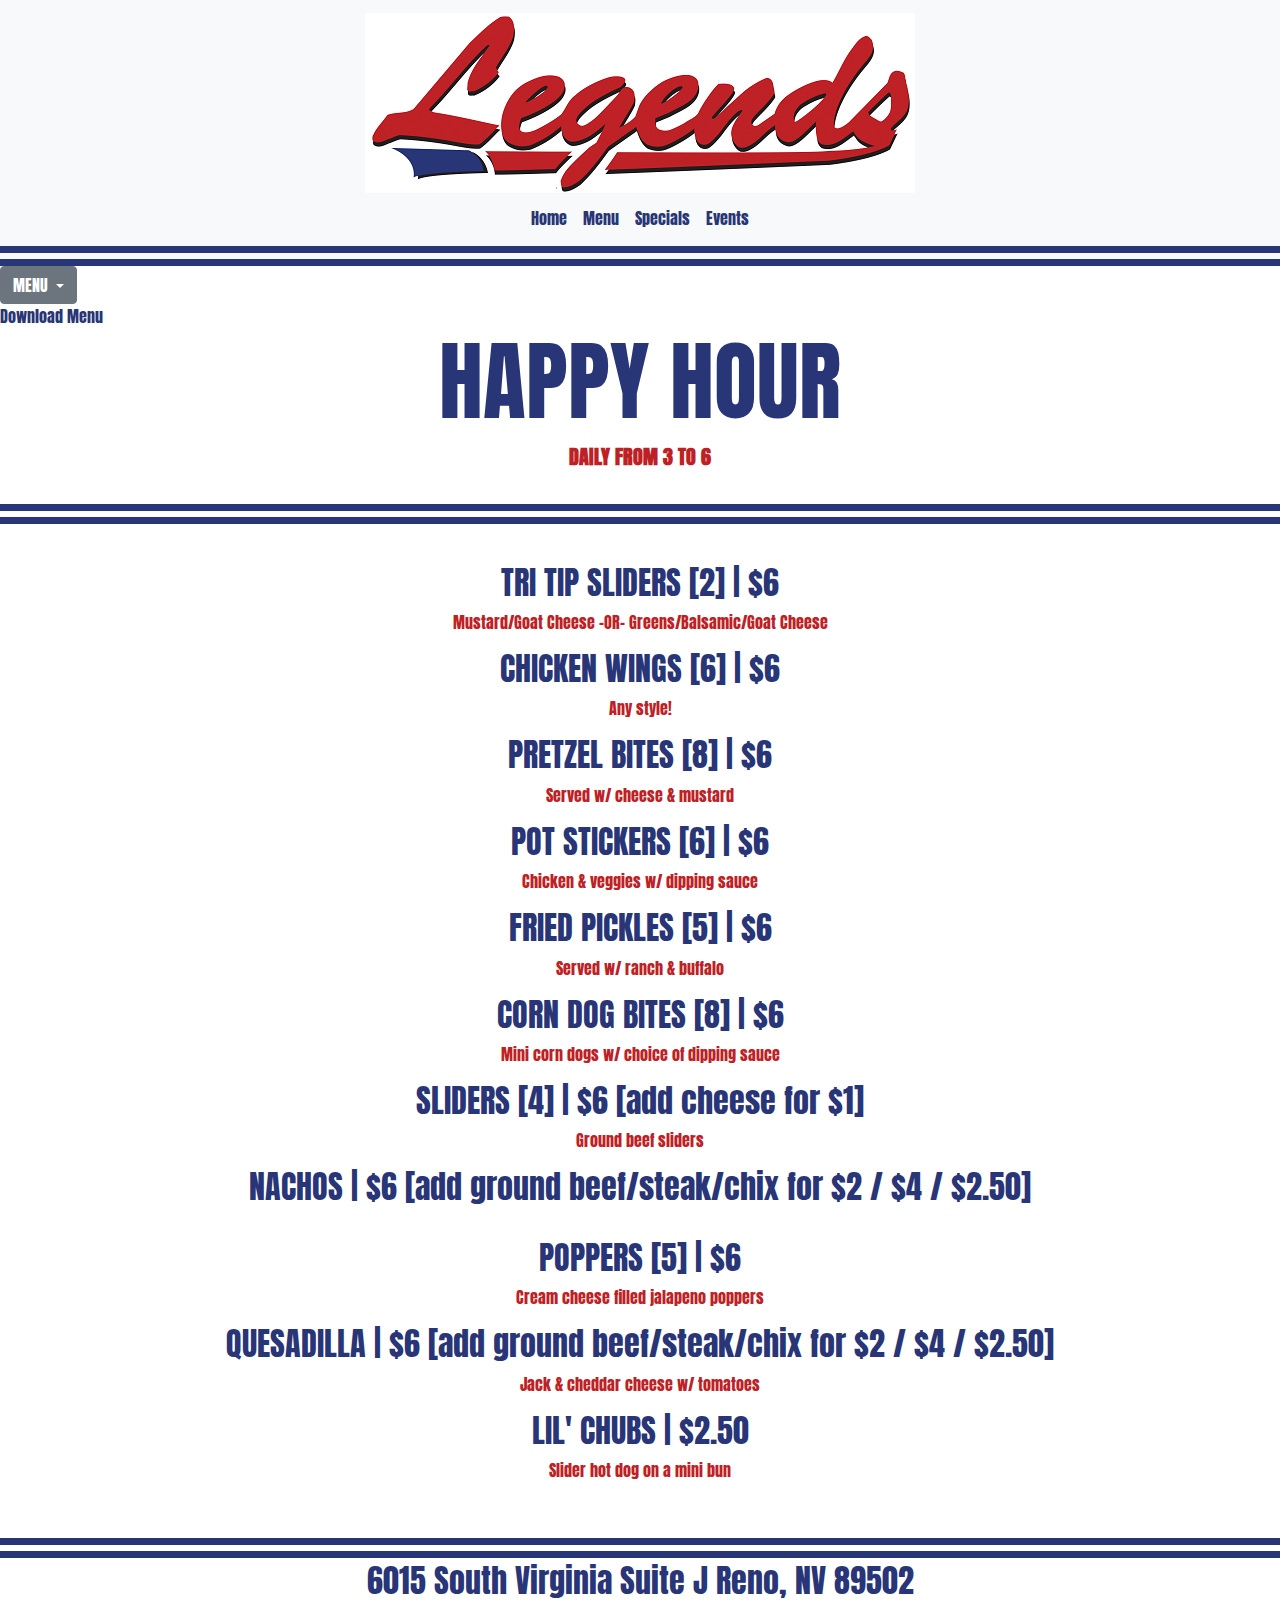
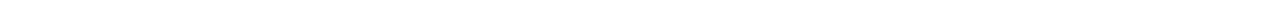
<file: menu.html>
<!DOCTYPE html>
<html lang="en">

<head>
    <meta charset="UTF-8">
    <meta name="viewport" content="width=device-width, initial-scale=1.0, shrink-to-fit=no">
    <meta http-equiv="X-UA-Compatible" content="ie=edge">
    <title>Legends Bar & Grill</title>

    <link rel="stylesheet" href="https://maxcdn.bootstrapcdn.com/font-awesome/4.7.0/css/font-awesome.min.css">

    <link rel="stylesheet" href="https://stackpath.bootstrapcdn.com/bootstrap/4.3.1/css/bootstrap.min.css"
        integrity="sha384-ggOyR0iXCbMQv3Xipma34MD+dH/1fQ784/j6cY/iJTQUOhcWr7x9JvoRxT2MZw1T" crossorigin="anonymous">

    <link href="https://fonts.googleapis.com/css?family=Satisfy&display=swap" rel="stylesheet">
    <link href="https://fonts.googleapis.com/css?family=Anton&display=swap" rel="stylesheet">

    <link rel="stylesheet" type="text/css" href="style.css">
</head>

<body>

    <nav class="navbar navbar-expand bg-light flex-column">
        <a class="navbar-brand mx-auto" href="index.html"><img src="assets/logo.png" class="img-fluid"></a>
        <button class="navbar-toggler" type="button" data-toggle="collapse" data-target="#navbarNav"
            aria-controls="navbarNav" aria-expanded="false" aria-label="Toggle navigation">
            <span class="navbar-toggler-icon"></span>
        </button>
        <div class="collapse navbar-collapse" id="navbarNav">
            <ul class="navbar-nav">
                <li class="nav-item">
                    <a class="nav-link" href="index.html">Home</a>
                </li>
                <li class="nav-item">
                    <a class="nav-link" href="menu.html">Menu</a>
                </li>
                <li class="nav-item">
                    <a class="nav-link" href="specials.html">Specials</a>
                </li>
                <li class="nav-item">
                    <a class="nav-link" href="events.html">Events</a>
                </li>
            </ul>
        </div>
    </nav>

    <div class="dropdown">
        <button class="btn btn-secondary dropdown-toggle" type="button" id="dropdownMenuButton" data-toggle="dropdown"
            aria-haspopup="true" aria-expanded="false">
            MENU
        </button>
        <div class="dropdown-menu" aria-labelledby="dropdownMenuButton">
            <a class="dropdown-item" href="warmups.html">Warmups</a>
            <a class="dropdown-item" href="breakfast.html">Breakfast</a>
            <a class="dropdown-item" href="lunch1.html">Burgers and Chicken Sandwiches</a>
            <a class="dropdown-item" href="lunch2.html">Entrees, Salads, and Sandwiches</a>
            <a class="dropdown-item" href="dessert.html">Dessert</a>
        </div>
    </div>
    <a href="legendsmenu.zip" download="legendsmenu" target="_blank">Download Menu</a>

    <div class="container-fluid">
        <div id="menuRow" class="row">
            <div class="col-sm">
                <div id="menuJumbo" class="jumbotron bg-white">
                    <div class="container-fluid">
                        <h1 class="display-2 bluetext">HAPPY HOUR</h1>
                        <p class="lead redtext">DAILY FROM 3 TO 6</p>
                    </div>
                </div>
            </div>
        </div>
        <div class="row">
            <div class="col-sm text-center menuItems">
                <h2 class="bluetext">TRI TIP SLIDERS [2] | $6</h2>
                <p class="redtext">Mustard/Goat Cheese -OR- Greens/Balsamic/Goat Cheese</p>

                <h2 class="bluetext">CHICKEN WINGS [6] | $6</h2>
                <p class="redtext">Any style!</p>

                <h2 class="bluetext">PRETZEL BITES [8] | $6</h2>
                <p class="redtext">Served w/ cheese & mustard</p>

                <h2 class="bluetext">POT STICKERS [6] | $6</h2>
                <p class="redtext">Chicken & veggies w/ dipping sauce</p>

                <h2 class="bluetext">FRIED PICKLES [5] | $6</h2>
                <p class="redtext">Served w/ ranch & buffalo</p>

                <h2 class="bluetext">CORN DOG BITES [8] | $6</h2>
                <p class="redtext">Mini corn dogs w/ choice of dipping sauce</p>

                <h2 class="bluetext">SLIDERS [4] | $6 [add cheese for $1]</h2>
                <p class="redtext">Ground beef sliders</p>

                <h2 class="bluetext">NACHOS | $6 [add ground beef/steak/chix for $2 / $4 / $2.50]</h2>
                <br>

                <h2 class="bluetext">POPPERS [5] | $6</h2>
                <p class="redtext">Cream cheese filled jalapeno poppers</p>

                <h2 class="bluetext">QUESADILLA | $6 [add ground beef/steak/chix for $2 / $4 / $2.50]</h2>
                <p class="redtext">Jack & cheddar cheese w/ tomatoes</p>

                <h2 class="bluetext">LIL' CHUBS | $2.50</h2>
                <p class="redtext">Slider hot dog on a mini bun</p>
            </div>
        </div>
    </div>








    <footer class="footer mt-auto py-1">
        <div class="container">
            <h2>6015 South Virginia Suite J Reno, NV 89502</h2>
        </div>
    </footer>



    <script src="https://code.jquery.com/jquery-3.3.1.slim.min.js"
        integrity="sha384-q8i/X+965DzO0rT7abK41JStQIAqVgRVzpbzo5smXKp4YfRvH+8abtTE1Pi6jizo"
        crossorigin="anonymous"></script>
    <script src="https://cdnjs.cloudflare.com/ajax/libs/popper.js/1.14.7/umd/popper.min.js"
        integrity="sha384-UO2eT0CpHqdSJQ6hJty5KVphtPhzWj9WO1clHTMGa3JDZwrnQq4sF86dIHNDz0W1"
        crossorigin="anonymous"></script>
    <script src="https://stackpath.bootstrapcdn.com/bootstrap/4.3.1/js/bootstrap.min.js"
        integrity="sha384-JjSmVgyd0p3pXB1rRibZUAYoIIy6OrQ6VrjIEaFf/nJGzIxFDsf4x0xIM+B07jRM"
        crossorigin="anonymous"></script>

</body>

</html>
</file>
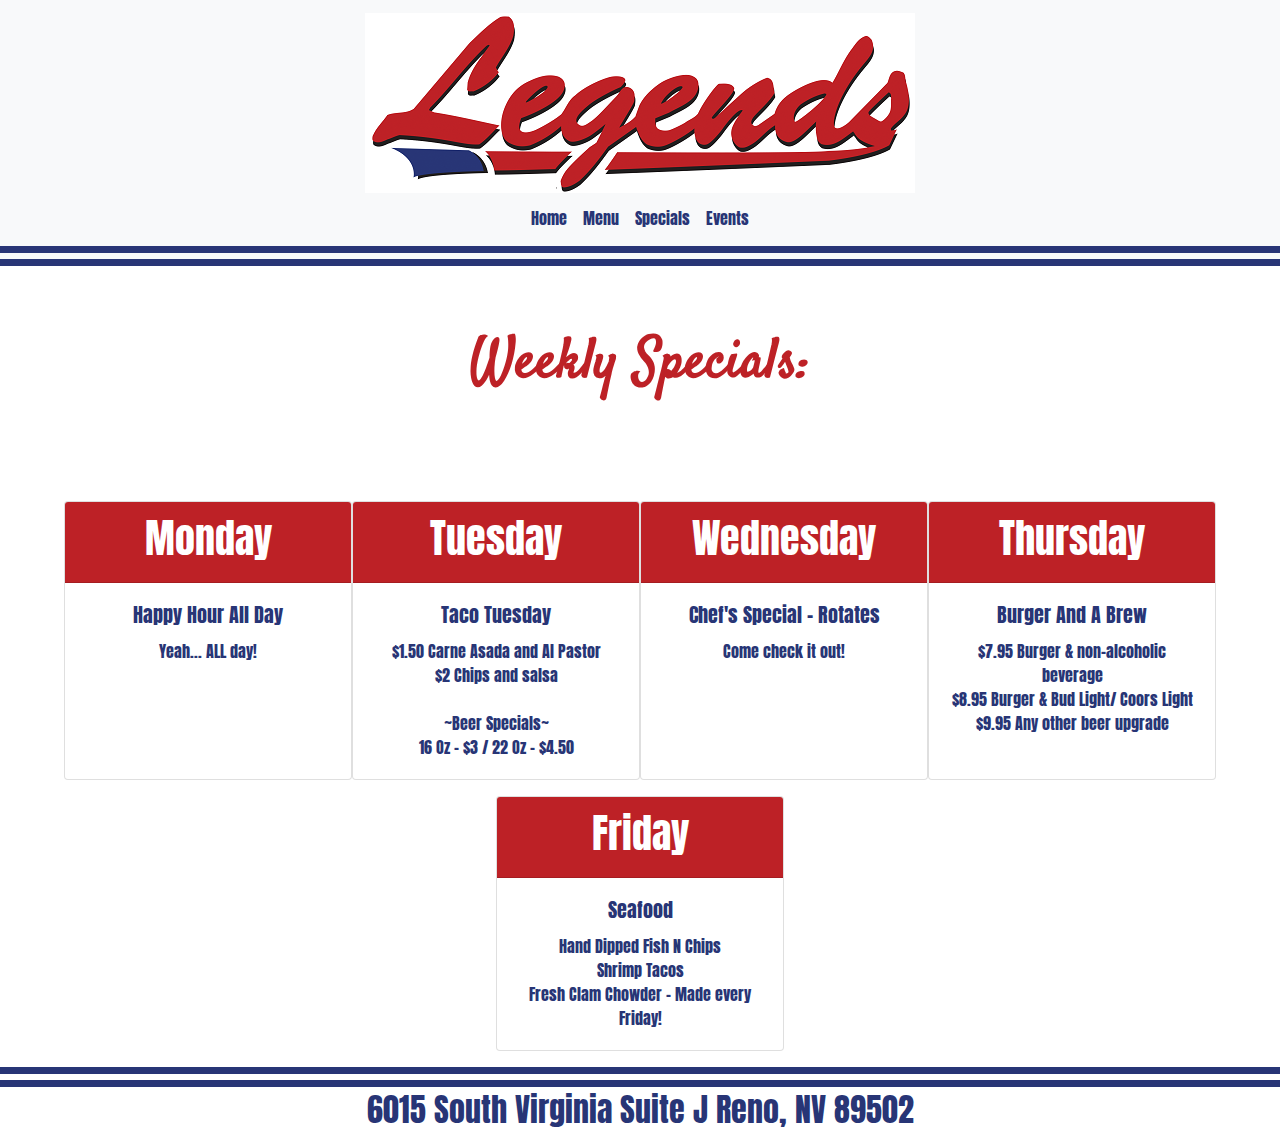
<file: specials.html>
<!DOCTYPE html>
<html lang="en">

<head>
    <meta charset="UTF-8">
    <meta name="viewport" content="width=device-width, initial-scale=1.0, shrink-to-fit=no">
    <meta http-equiv="X-UA-Compatible" content="ie=edge">
    <title>Legends Bar & Grill</title>

    <link rel="stylesheet" href="https://maxcdn.bootstrapcdn.com/font-awesome/4.7.0/css/font-awesome.min.css">

    <link rel="stylesheet" href="https://stackpath.bootstrapcdn.com/bootstrap/4.3.1/css/bootstrap.min.css"
        integrity="sha384-ggOyR0iXCbMQv3Xipma34MD+dH/1fQ784/j6cY/iJTQUOhcWr7x9JvoRxT2MZw1T" crossorigin="anonymous">

    <link href="https://fonts.googleapis.com/css?family=Satisfy&display=swap" rel="stylesheet">
    <link href="https://fonts.googleapis.com/css?family=Anton&display=swap" rel="stylesheet">

    <link rel="stylesheet" type="text/css" href="style.css">
</head>

<body>

    <nav class="navbar navbar-expand bg-light flex-column">
        <a class="navbar-brand mx-auto" href="index.html"><img src="assets/logo.png" class="img-fluid"></a>
        <button class="navbar-toggler" type="button" data-toggle="collapse" data-target="#navbarNav"
            aria-controls="navbarNav" aria-expanded="false" aria-label="Toggle navigation">
            <span class="navbar-toggler-icon"></span>
        </button>
        <div class="collapse navbar-collapse" id="navbarNav">
            <ul class="navbar-nav">
                <li class="nav-item">
                    <a class="nav-link" href="index.html">Home</a>
                </li>
                <li class="nav-item">
                    <a class="nav-link" href="menu.html">Menu</a>
                </li>
                <li class="nav-item">
                    <a class="nav-link" href="specials.html">Specials</a>
                </li>
                <li class="nav-item">
                    <a class="nav-link" href="events.html">Events</a>
                </li>
            </ul>
        </div>
    </nav>

    <div class="container-fluid">
        <div class="row justify-content-center" id="specialRow">
            <div class="col-sm-auto">
                <div class="jumbotron jumbotron-fluid bg-white">
                    <div class="container">
                        <h1 id="weeklySpecials" class="display-4 redtext">Weekly Specials:</h1>
                    </div>
                </div>
            </div>
        </div>
        <div class="row justify-content-center">
            <div class="card mb-3" style="width: 18rem;">
                <div class="card-header">
                    <h1>Monday</h1>
                </div>
                <div class="card-body">
                    <h5 class="card-title bluetext">Happy Hour All Day</h5>
                    <p class="card-text">Yeah... ALL day!</p>
                </div>
            </div>
            <div class="card mb-3" style="width: 18rem;">
                <div class="card-header">
                    <h1>Tuesday</h1>
                </div>
                <div class="card-body">
                    <h5 class="card-title bluetext">Taco Tuesday</h5>
                    <p class="card-text">
                        $1.50 Carne Asada and Al Pastor<br>
                        $2 Chips and salsa<br><br>
                        ~Beer Specials~<br>
                        16 Oz - $3 / 22 Oz - $4.50 
                    </p>
                </div>
            </div>
            <div class="card mb-3" style="width: 18rem;">
                <div class="card-header">
                    <h1>Wednesday</h1>
                </div>
                <div class="card-body">
                    <h5 class="card-title bluetext">Chef's Special - Rotates</h5>
                    <p class="card-text">Come check it out!</p>
                </div>
            </div>
            <div class="card mb-3" style="width: 18rem;">
                <div class="card-header">
                    <h1>Thursday</h1>
                </div>
                <div class="card-body">
                    <h5 class="card-title bluetext">Burger And A Brew</h5>
                    <p class="card-text">
                        $7.95 Burger & non-alcoholic beverage<br>
                        $8.95 Burger & Bud Light/ Coors Light<br>
                        $9.95 Any other beer upgrade
                    </p>
                </div>
            </div>
            <div class="card mb-3" style="width: 18rem;">
                <div class="card-header">
                    <h1>Friday</h1>
                </div>
                <div class="card-body">
                    <h5 class="card-title bluetext">Seafood</h5>
                    <p class="card-text">
                        Hand Dipped Fish N Chips<br>
                        Shrimp Tacos<br>
                        Fresh Clam Chowder - Made every Friday!
                    </p>
                </div>
            </div>
        </div>
    </div>



    <footer class="footer mt-auto py-1">
        <div class="container">
            <h2>6015 South Virginia Suite J Reno, NV 89502</h2>
        </div>
    </footer>



    <script src="https://code.jquery.com/jquery-3.3.1.slim.min.js"
        integrity="sha384-q8i/X+965DzO0rT7abK41JStQIAqVgRVzpbzo5smXKp4YfRvH+8abtTE1Pi6jizo"
        crossorigin="anonymous"></script>
    <script src="https://cdnjs.cloudflare.com/ajax/libs/popper.js/1.14.7/umd/popper.min.js"
        integrity="sha384-UO2eT0CpHqdSJQ6hJty5KVphtPhzWj9WO1clHTMGa3JDZwrnQq4sF86dIHNDz0W1"
        crossorigin="anonymous"></script>
    <script src="https://stackpath.bootstrapcdn.com/bootstrap/4.3.1/js/bootstrap.min.js"
        integrity="sha384-JjSmVgyd0p3pXB1rRibZUAYoIIy6OrQ6VrjIEaFf/nJGzIxFDsf4x0xIM+B07jRM"
        crossorigin="anonymous"></script>

</body>

</html>
</file>
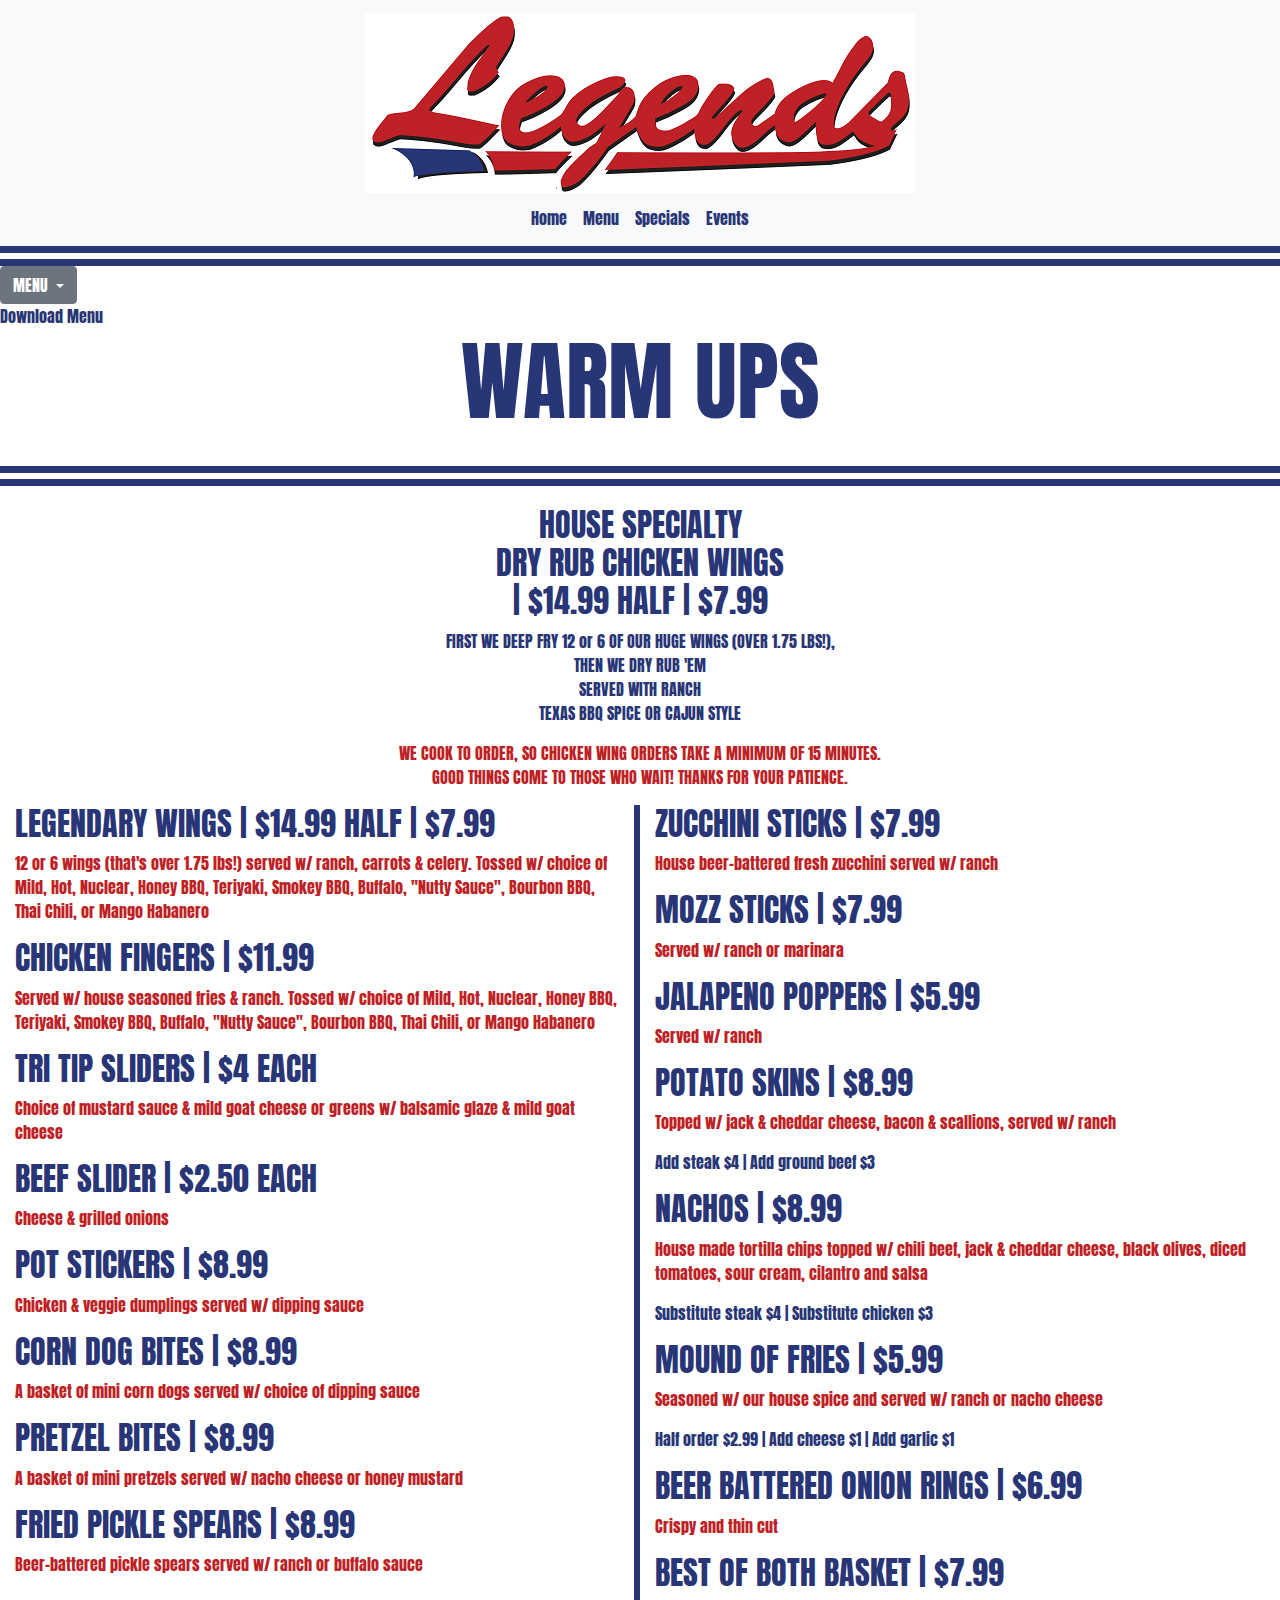
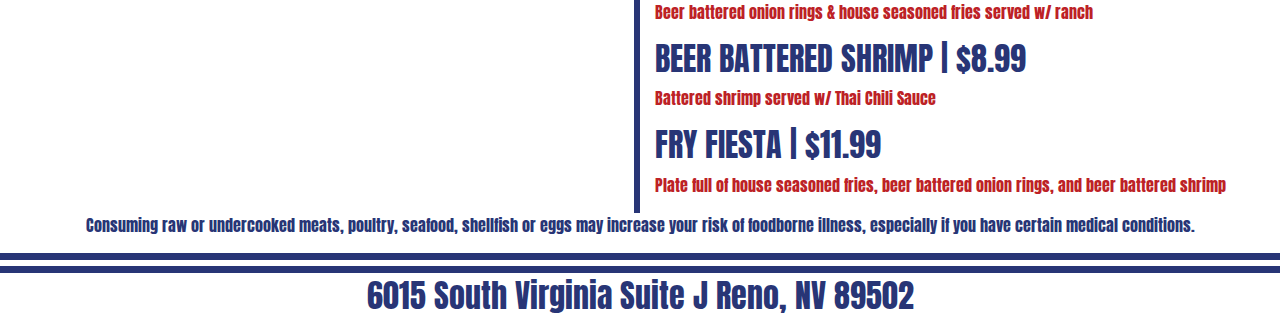
<file: warmups.html>
<!DOCTYPE html>
<html lang="en">

<head>
    <meta charset="UTF-8">
    <meta name="viewport" content="width=device-width, initial-scale=1.0, shrink-to-fit=no">
    <meta http-equiv="X-UA-Compatible" content="ie=edge">
    <title>Legends Bar & Grill</title>

    <link rel="stylesheet" href="https://maxcdn.bootstrapcdn.com/font-awesome/4.7.0/css/font-awesome.min.css">

    <link rel="stylesheet" href="https://stackpath.bootstrapcdn.com/bootstrap/4.3.1/css/bootstrap.min.css"
        integrity="sha384-ggOyR0iXCbMQv3Xipma34MD+dH/1fQ784/j6cY/iJTQUOhcWr7x9JvoRxT2MZw1T" crossorigin="anonymous">

    <link href="https://fonts.googleapis.com/css?family=Satisfy&display=swap" rel="stylesheet">
    <link href="https://fonts.googleapis.com/css?family=Anton&display=swap" rel="stylesheet">

    <link rel="stylesheet" type="text/css" href="style.css">
</head>

<body>

    <nav class="navbar navbar-expand bg-light flex-column">
        <a class="navbar-brand mx-auto" href="index.html"><img src="assets/logo.png" class="img-fluid"></a>
        <button class="navbar-toggler" type="button" data-toggle="collapse" data-target="#navbarNav"
            aria-controls="navbarNav" aria-expanded="false" aria-label="Toggle navigation">
            <span class="navbar-toggler-icon"></span>
        </button>
        <div class="collapse navbar-collapse" id="navbarNav">
            <ul class="navbar-nav">
                <li class="nav-item">
                    <a class="nav-link" href="index.html">Home</a>
                </li>
                <li class="nav-item">
                    <a class="nav-link" href="menu.html">Menu</a>
                </li>
                <li class="nav-item">
                    <a class="nav-link" href="specials.html">Specials</a>
                </li>
                <li class="nav-item">
                    <a class="nav-link" href="events.html">Events</a>
                </li>
            </ul>
        </div>
    </nav>

    <div class="dropdown">
        <button class="btn btn-secondary dropdown-toggle" type="button" id="dropdownMenuButton" data-toggle="dropdown"
            aria-haspopup="true" aria-expanded="false">
            MENU
        </button>
        <div class="dropdown-menu" aria-labelledby="dropdownMenuButton">
            <a class="dropdown-item" href="menu.html">Happy Hour</a>
            <a class="dropdown-item" href="breakfast.html">Breakfast</a>
            <a class="dropdown-item" href="lunch1.html">Burgers and Chicken Sandwiches</a>
            <a class="dropdown-item" href="lunch2.html">Entrees, Salads, and Sandwiches</a>
            <a class="dropdown-item" href="dessert.html">Dessert</a>
        </div>
    </div>
    <a href="legendsmenu.zip" download="legendsmenu" target="_blank">Download Menu</a>

    <div class="container-fluid">
        <div id="menuRow" class="row">
            <div class="col-sm">
                <div id="menuJumbo" class="jumbotron bg-white">
                    <div class="container-fluid">

                        <h1 class="display-2 bluetext">WARM UPS</h1>

                    </div>
                </div>
            </div>
        </div>
        <div class="row">
            <div class="col-sm text-center">

                <h2 class="display-5 bluetext otherMenuItem">HOUSE SPECIALTY
                    <br>
                    DRY RUB CHICKEN WINGS
                    <br>
                    | $14.99 HALF | $7.99
                </h2>

                <p class="bluetext">FIRST WE DEEP FRY 12 or 6 OF OUR HUGE WINGS (OVER 1.75 LBS!),
                    <br>
                    THEN WE DRY RUB 'EM
                    <br>
                    SERVED WITH RANCH
                    <br>
                    TEXAS BBQ SPICE OR CAJUN STYLE
                    <br>

                </p>

                <p class="redtext">WE COOK TO ORDER, SO CHICKEN WING ORDERS TAKE A MINIMUM OF 15 MINUTES.
                    <br>
                    GOOD THINGS COME TO THOSE WHO WAIT! THANKS FOR YOUR PATIENCE.
                    <br>
                </p>

            </div>
        </div>
        <div class="row">
            <div class="col-sm-6 menuColumn">

                <h2 class="bluetext">LEGENDARY WINGS | $14.99 HALF | $7.99</h2>
                <p class="redtext">12 or 6 wings (that's over 1.75 lbs!) served w/ ranch, carrots & celery. Tossed w/
                    choice of Mild, Hot, Nuclear,
                    Honey BBQ, Teriyaki, Smokey BBQ, Buffalo, "Nutty Sauce", Bourbon BBQ, Thai Chili, or Mango Habanero
                </p>

                <h2 class="bluetext">CHICKEN FINGERS | $11.99</h2>
                <p class="redtext">Served w/ house seasoned fries & ranch. Tossed w/ choice of Mild, Hot, Nuclear, Honey
                    BBQ, Teriyaki, Smokey BBQ,
                    Buffalo, "Nutty Sauce", Bourbon BBQ, Thai Chili, or Mango Habanero</p>

                <h2 class="bluetext">TRI TIP SLIDERS | $4 EACH</h2>
                <p class="redtext">Choice of mustard sauce & mild goat cheese or greens w/ balsamic glaze & mild goat
                    cheese</p>

                <h2 class="bluetext">BEEF SLIDER | $2.50 EACH</h2>
                <p class="redtext">Cheese & grilled onions</p>

                <h2 class="bluetext">POT STICKERS | $8.99</h2>
                <p class="redtext">Chicken & veggie dumplings served w/ dipping sauce</p>

                <h2 class="bluetext">CORN DOG BITES | $8.99</h2>
                <p class="redtext">A basket of mini corn dogs served w/ choice of dipping sauce</p>

                <h2 class="bluetext">PRETZEL BITES | $8.99</h2>
                <p class="redtext">A basket of mini pretzels served w/ nacho cheese or honey mustard</p>

                <h2 class="bluetext">FRIED PICKLE SPEARS | $8.99</h2>
                <p class="redtext">Beer-battered pickle spears served w/ ranch or buffalo sauce</p>



            </div>
            <div class="col-sm-6">

                <h2 class="bluetext">ZUCCHINI STICKS | $7.99</h2>
                <p class="redtext">House beer-battered fresh zucchini served w/ ranch</p>

                <h2 class="bluetext">MOZZ STICKS | $7.99</h2>
                <p class="redtext">Served w/ ranch or marinara</p>

                <h2 class="bluetext">JALAPENO POPPERS | $5.99</h2>
                <p class="redtext">Served w/ ranch</p>

                <h2 class="bluetext">POTATO SKINS | $8.99</h2>
                <p class="redtext">Topped w/ jack & cheddar cheese, bacon & scallions, served w/ ranch</p>
                <p class="bluetext">Add steak $4 | Add ground beef $3</p>

                <h2 class="bluetext">NACHOS | $8.99</h2>
                <p class="redtext">House made tortilla chips topped w/ chili beef, jack & cheddar cheese, black olives, 
                    diced tomatoes, sour cream, cilantro and salsa</p>
                <p class="bluetext">Substitute steak $4 | Substitute chicken $3</p>

                <h2 class="bluetext">MOUND OF FRIES | $5.99</h2>
                <p class="redtext">Seasoned w/ our house spice and served w/ ranch or nacho cheese</p>
                <p class="bluetext">Half order $2.99 | Add cheese $1 | Add garlic $1</p>

                <h2 class="bluetext">BEER BATTERED ONION RINGS | $6.99</h2>
                <p class="redtext">Crispy and thin cut</p>

                <h2 class="bluetext">BEST OF BOTH BASKET | $7.99</h2>
                <p class="redtext">Beer battered onion rings & house seasoned fries served w/ ranch</p>

                <h2 class="bluetext">BEER BATTERED SHRIMP | $8.99</h2>
                <p class="redtext">Battered shrimp served w/ Thai Chili Sauce</p>

                <h2 class="bluetext">FRY FIESTA | $11.99</h2>
                <p class="redtext">Plate full of house seasoned fries, beer battered onion rings, and beer battered shrimp</p>

            </div>
        </div>

        <div class="row">
            <div class="col-sm text-center">

                <p class="bluetext">Consuming raw or undercooked meats, poultry, seafood, shellfish or eggs may increase
                    your risk of foodborne illness, especially if you have certain medical conditions.</p>

            </div>
        </div>


    </div>


    <footer class="footer mt-auto py-1">
        <div class="container">
            <h2>6015 South Virginia Suite J Reno, NV 89502</h2>
        </div>
    </footer>



    <script src="https://code.jquery.com/jquery-3.3.1.slim.min.js"
        integrity="sha384-q8i/X+965DzO0rT7abK41JStQIAqVgRVzpbzo5smXKp4YfRvH+8abtTE1Pi6jizo"
        crossorigin="anonymous"></script>
    <script src="https://cdnjs.cloudflare.com/ajax/libs/popper.js/1.14.7/umd/popper.min.js"
        integrity="sha384-UO2eT0CpHqdSJQ6hJty5KVphtPhzWj9WO1clHTMGa3JDZwrnQq4sF86dIHNDz0W1"
        crossorigin="anonymous"></script>
    <script src="https://stackpath.bootstrapcdn.com/bootstrap/4.3.1/js/bootstrap.min.js"
        integrity="sha384-JjSmVgyd0p3pXB1rRibZUAYoIIy6OrQ6VrjIEaFf/nJGzIxFDsf4x0xIM+B07jRM"
        crossorigin="anonymous"></script>

</body>

</html>
</file>
<file: style.css>
body {
    font-family: 'Anton', sans-serif;
}

#freshDisc {
    font-family: 'Exo', sans-serif;
}

#weeklySpecials {
    font-family: 'Satisfy', cursive;
    font-weight: bold;
}

.menuItems {
    padding: 40px;
}

.otherMenuItem {
    padding-top: 20px;
}

.menuColumn {
    border-right: 6px solid #283576;
}

#menuJumbo {
    padding: 0px;
}

footer {
    text-align: center;
    border-top: 20px double #283576;
}
h2, p, a {
    color: #283576;
}

.bluetext {
    color: #283576;
}

.lead {
font-weight: bold;
}

.jumbotron {
    text-align: center;
}

.navbar {
    border-bottom: 20px double #283576;
}

#menuRow {
    border-bottom: 20px double #283576;
}

#multiMenuRow {
    border-top: 10px solid #283576;
    border-bottom: 20px double #283576;
}

.col-sm-4 {
    border-right: 20px double #283576;
}

.redtext {
    color: #BD2126;
}

#navbarNav {
    align-content: center;
}

#specialRow {
    text-align: center;
}

.card-header {
    background-color: #BD2126;
    text-align: center;
    color: white;
}

.card-body {
    text-align: center;
}

.fa {
    padding-left: 5px;
    padding-right: 5px;
}

#calendar {
    max-width: 900px;
    margin: 40px auto;
  }
</file>
